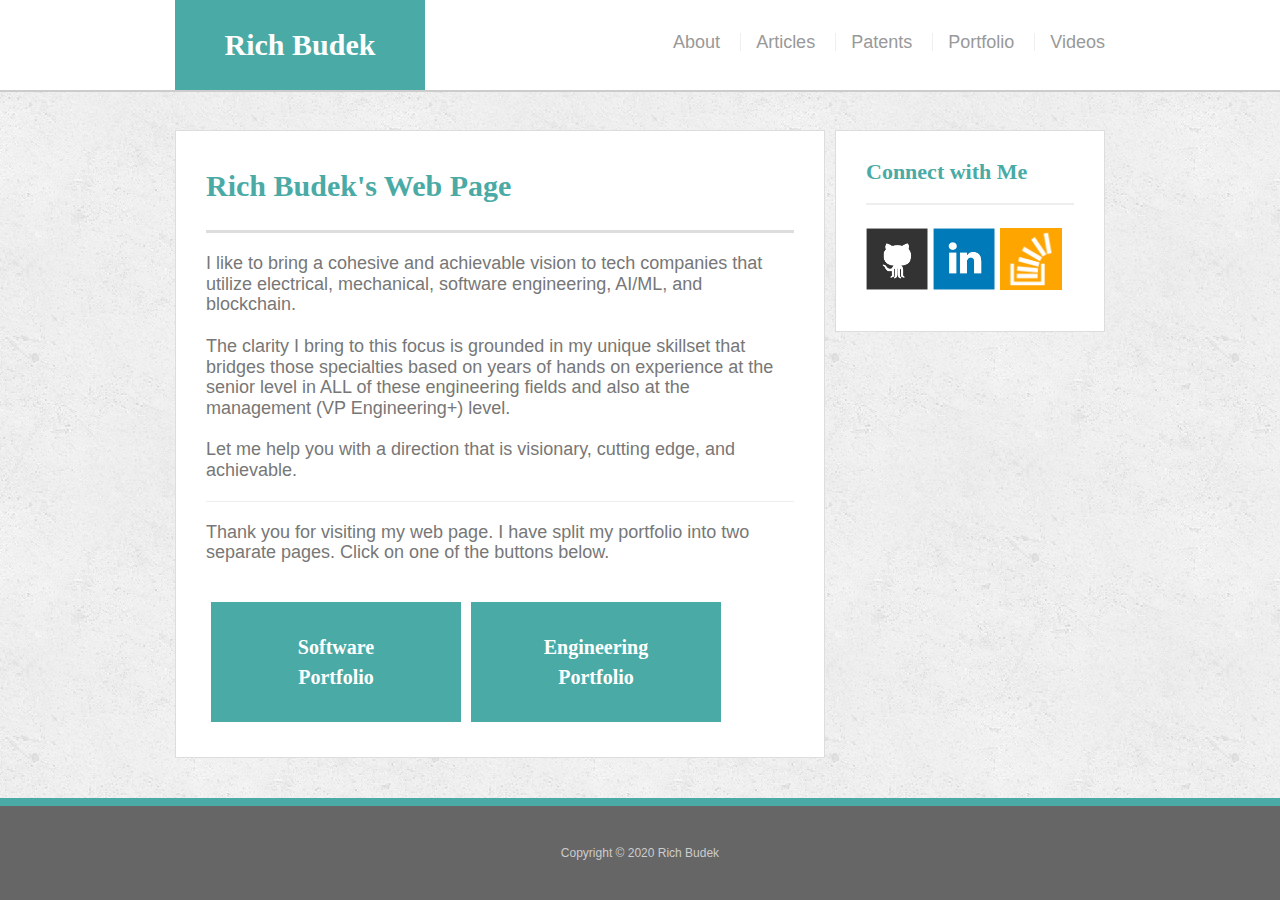
<file: index.html>
<!doctype html>
<html lang="en-us">

<head>
    <meta charset="UTF-8">
    <meta name="viewport" content="width=device-width, initial-scale=1">
    <title>Main | Rich Budek</title>
    <link rel="stylesheet" href="https://maxcdn.bootstrapcdn.com/bootstrap/3.4.1/css/bootstrap.min.css">
    <script src="https://ajax.googleapis.com/ajax/libs/jquery/3.5.1/jquery.min.js"></script>
    <script src="https://maxcdn.bootstrapcdn.com/bootstrap/3.4.1/js/bootstrap.min.js"></script>
    <style>
        /* Remove the navbar's default margin-bottom and rounded borders */
        
        .navbar {
            margin-bottom: 0;
            border-radius: 0;
        }
        /* Add a gray background color and some padding to the footer */
        
        footer {
            background-color: #f2f2f2;
            padding: 25px;
        }
    </style>
    <link rel="stylesheet" type="text/css" href="assets/css/reset.css">
    <link rel="stylesheet" type="text/css" href="assets/css/style.css">
    <script>
        /*  add the script in head for now because do not need document onload  */
        function bttnEngineering_show() {
            modal = $("#modalWindow").modal('show');
        }
        function bttnEngineering_hide() {
            modal = $("#modalWindow").modal('hide');
        }
    </script>
</head>

<body>
    <header id="masthead">
        <div class="container">
            <a href="index.html" id="logo">Rich Budek</a>
            <nav>
                <a href="about.html">About</a>
                <a href="articles.html">Articles</a>
                <a href="patents.html">Patents</a>
                <a href="index.html">Portfolio</a>
                <a href="videos.html">Videos</a>
                <!-- <a href="contact.html">Contact</a> -->
            </nav>
        </div>
    </header>

    <div id="main-container" class="container">
        <section class="main-section">
            <h1>Rich Budek's Web Page</h1>

            <h4 style="line-height: 115%;">
                I like to bring a cohesive and achievable vision to tech companies that utilize electrical, mechanical, software engineering, 
                AI/ML, and blockchain. <br/><br/>
                The clarity I bring to this focus is grounded in my unique skillset that bridges those specialties 
                based on years of hands on experience at the senior level in ALL of these engineering fields and also at the management 
                (VP Engineering+) level. <br/><br/>
                Let me help you with a direction that is visionary, cutting edge, and achievable.
            </h4>
            <hr />
            <h4 style="line-height: 115%;">
                <p>Thank you for visiting my web page. I have split my portfolio into two separate pages. Click on one of the buttons below. </p>
            </h4>
            <br/>
            <div class="modal fade" id="modalWindow" role="dialog">
                <div class="modal-dialog modal-sm vertical-align-center">
                  <div class="modal-content">
                    <div class="modal-header">
                      <button type="button" class="close" data-dismiss="modal">&times;</button>
                      <h4 class="modal-title">Notice</h4>
                    </div>
                    <div class="modal-body">
                        update: 02/01/2025 page is being updated
                    </div>
                    <div class="modal-footer">
                        <button type="button" data-dismiss="modal" class="btn btn-default" onclick="bttnEngineering_hide()">Close</button>
                    </div>
                  </div>
                </div>
            </div>           
            <div>
                <a href="portfolio.html" class="bttn_click"><br/>Software <br/>Portfolio</a>
            </div>
            <div id="spacer">
            </div>
            <div>
                <!--
                <a href='javascript:;' onclick='bttnEngineering_show();' class="bttn_click"><br/>Engineering <br/>Portfolio</a>
                <a href="http://146.71.78.196:3000/" class="bttn_click"><br/>Engineering <br/>Portfolio</a>
                -->
                <a href="http://146.71.78.196:3000/" class="bttn_click"><br/>Engineering <br/>Portfolio</a>
            </div>
        </section>

        <section class="sidebar">
            <div id="connect">
                <h2>Connect with Me</h2>
                <a href="https://github.com/RichBu"><img src="assets/images/github-128.png" class="social" alt="GitHub" /></a>
                <a href="https://www.linkedin.com/in/rich-budek"><img src="assets/images/linkedin-128.png" class="social" alt="LinkedIn" /></a>
                <a href="#"><img src="assets/images/stackoverflow-128.png" class="social" alt="Stack Overflow" /></a>
            </div>
        </section>
    </div>

    <footer>
        <div class="container">
            Copyright &copy; 2020 Rich Budek
        </div>
    </footer>
</body>

</html>
</file>
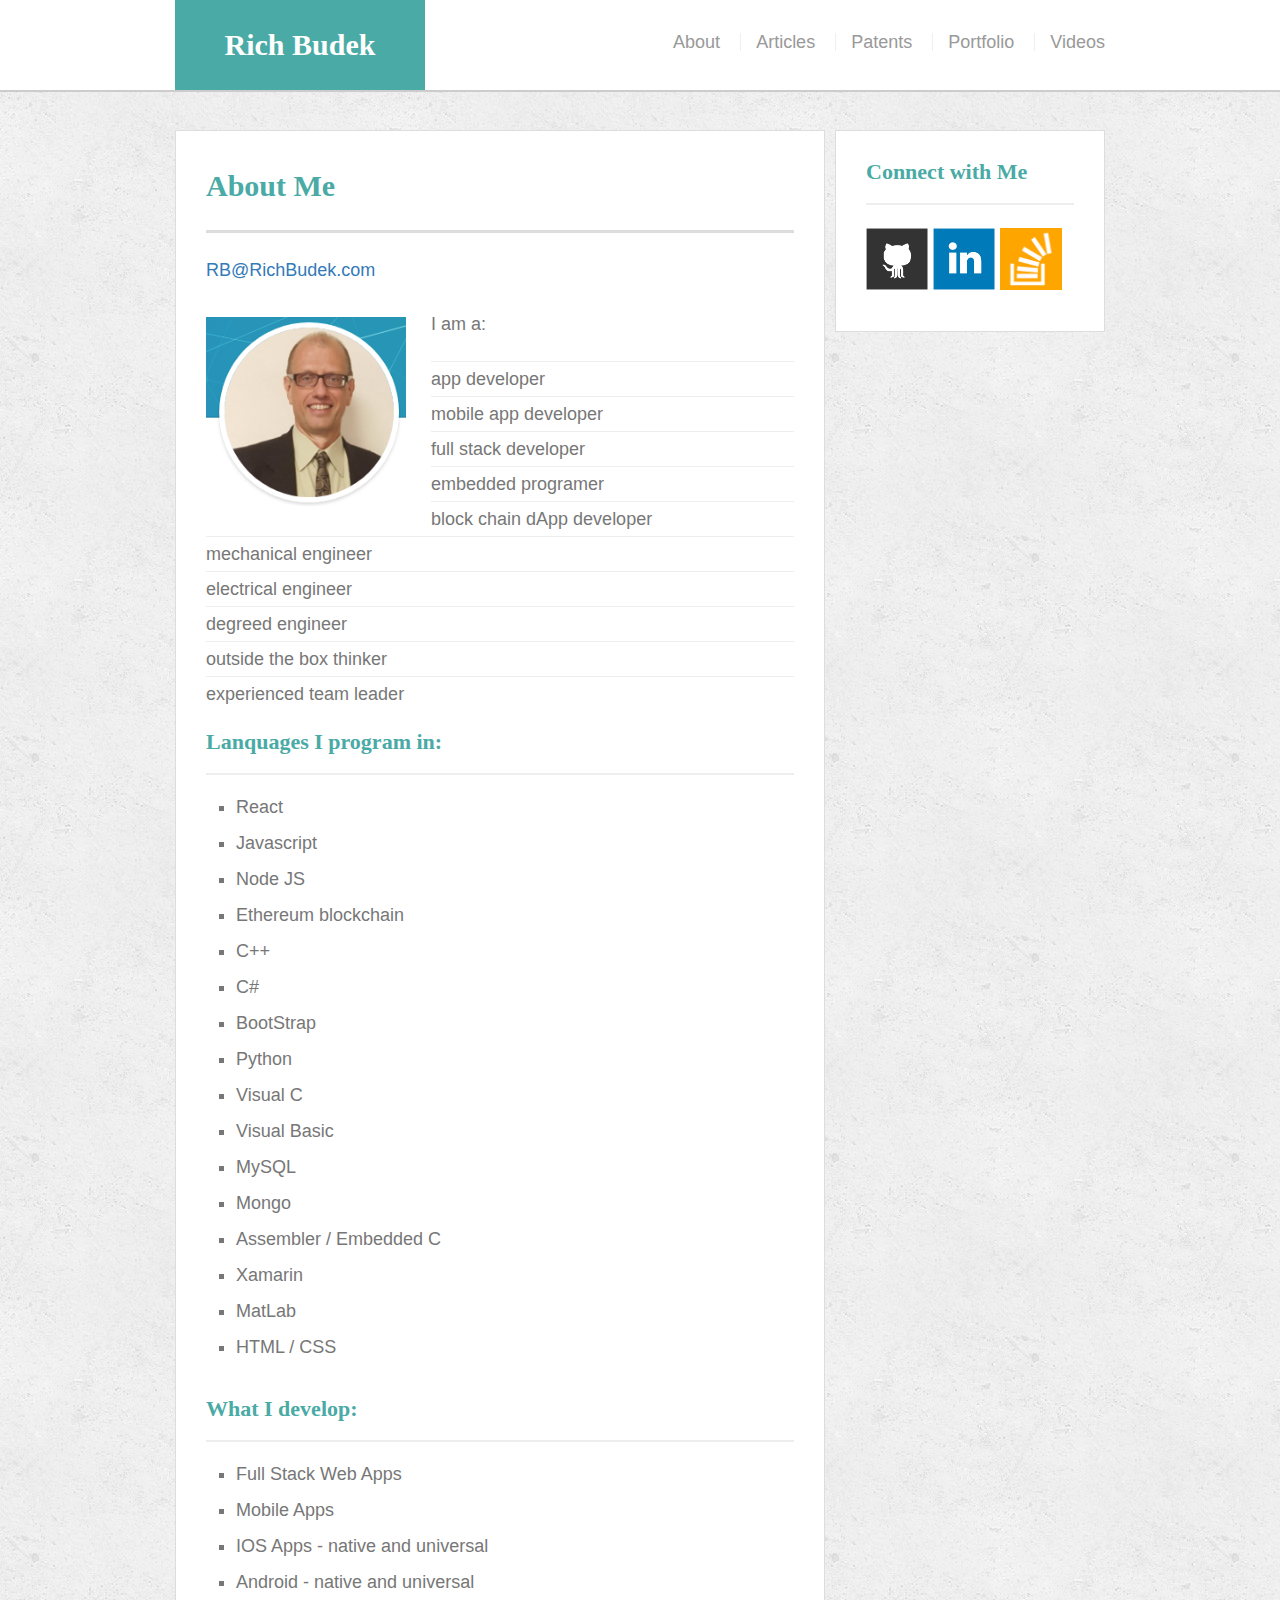
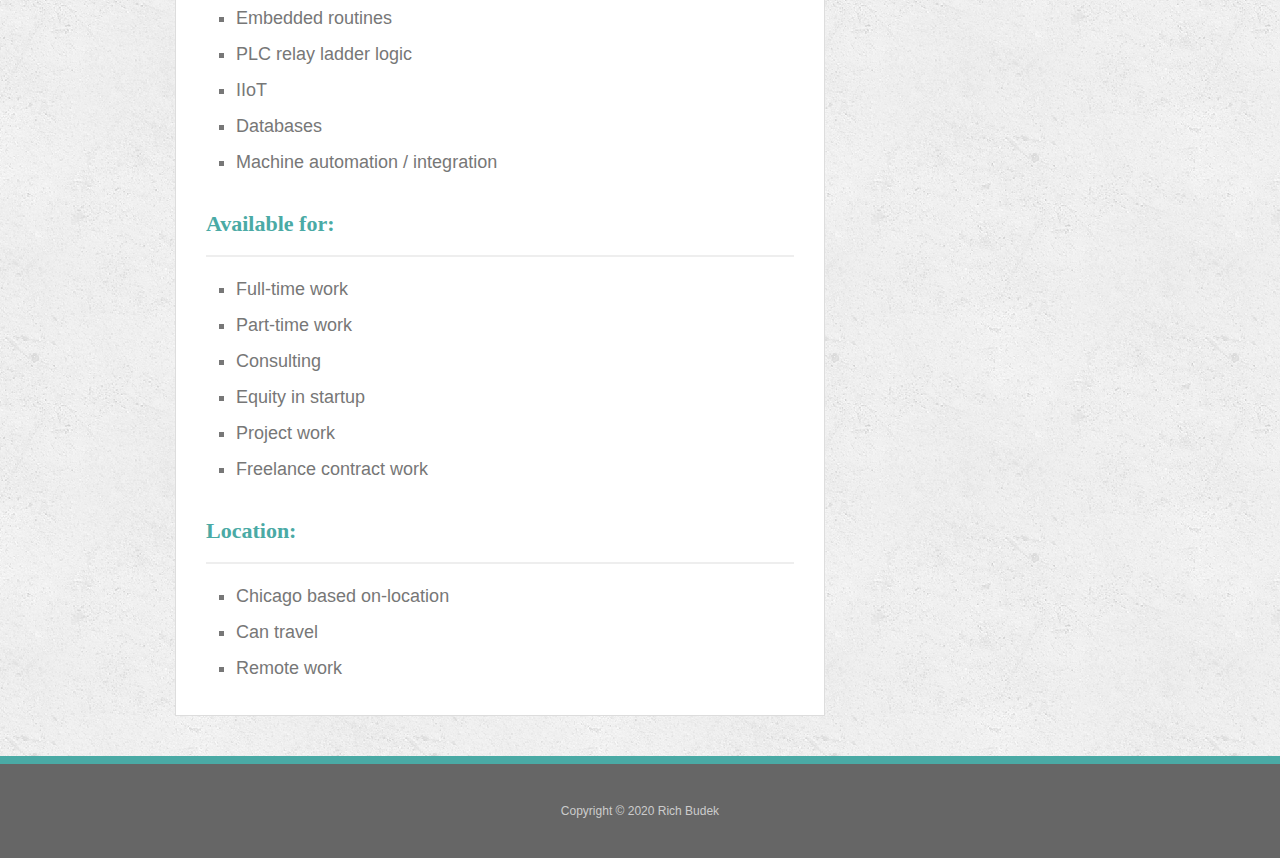
<file: about.html>
<!doctype html>
<html lang="en-us">

<head>
    <meta charset="UTF-8">
    <meta name="viewport" content="width=device-width, initial-scale=1">
    <title>About | Rich Budek</title>
    <link rel="stylesheet" href="https://maxcdn.bootstrapcdn.com/bootstrap/3.4.1/css/bootstrap.min.css">
    <script src="https://ajax.googleapis.com/ajax/libs/jquery/3.5.1/jquery.min.js"></script>
    <script src="https://maxcdn.bootstrapcdn.com/bootstrap/3.4.1/js/bootstrap.min.js"></script>
    <style>
        /* Remove the navbar's default margin-bottom and rounded borders */
        
        .navbar {
            margin-bottom: 0;
            border-radius: 0;
        }
        /* Add a gray background color and some padding to the footer */
        
        footer {
            background-color: #f2f2f2;
            padding: 25px;
        }
    </style>
    <link rel="stylesheet" type="text/css" href="assets/css/reset.css">
    <link rel="stylesheet" type="text/css" href="assets/css/style.css">
</head>

<body>

    <header id="masthead">
        <div class="container">
            <a href="index.html" id="logo">Rich Budek</a>
            <nav>
                <a href="about.html">About</a>
                <a href="articles.html">Articles</a>
                <a href="patents.html">Patents</a>
                <a href="index.html">Portfolio</a>
                <a href="videos.html">Videos</a>
                <!-- <a href="contact.html">Contact</a> -->
            </nav>
        </div>
    </header>

    <div id="main-container" class="container">
        <section class="main-section">
            <h1>About Me</h1>

            <p><a href="RB@RichBudek.com">RB@RichBudek.com</a></p>
            <img src="assets/images/Pic_RichBudek.png" class="auth-image" alt="Rich Budek">

            <p>I am a:
                <br>
                <hr style="margin: 0px; padding: 0px;">app developer
                <hr style="margin: 0px; padding: 0px;">mobile app developer
                <hr style="margin: 0px; padding: 0px;">full stack developer
                <hr style="margin: 0px; padding: 0px;">embedded programer
                <hr style="margin: 0px; padding: 0px;">block chain dApp developer
                <hr style="margin: 0px; padding: 0px;">mechanical engineer
                <hr style="margin: 0px; padding: 0px;">electrical engineer
                <hr style="margin: 0px; padding: 0px;">degreed engineer
                <hr style="margin: 0px; padding: 0px;">outside the box thinker
                <hr style="margin: 0px; padding: 0px;">experienced team leader <br>
            </p>
            <h3>
                Lanquages I program in:
            </h3>
            <h4>
                <ul style="margin: 2px 0px 0px 30px;">
                    <li style="margin-top: 2px;" type="square">React</li>
                    <li style="margin-top: 2px;" type="square">Javascript</li>
                    <li style="margin-top: 2px;" type="square">Node JS</li>
                    <li style="margin-top: 2px;" type="square">Ethereum blockchain</li>
                    <li style="margin-top: 2px;" type="square">C++</li>
                    <li style="margin-top: 2px;" type="square">C#</li>
                    <li style="margin-top: 2px;" type="square">BootStrap</li>
                    <li style="margin-top: 2px;" type="square">Python</li>
                    <li style="margin-top: 2px;" type="square">Visual C</li>
                    <li style="margin-top: 2px;" type="square">Visual Basic</li>
                    <li style="margin-top: 2px;" type="square">MySQL</li>
                    <li style="margin-top: 2px;" type="square">Mongo</li>
                    <li style="margin-top: 2px;" type="square">Assembler / Embedded C</li>
                    <li style="margin-top: 2px;" type="square">Xamarin</li>
                    <li style="margin-top: 2px;" type="square">MatLab</li>
                    <li style="margin-top: 2px;" type="square">HTML / CSS</li>
                </ul>
            </h4>
            <br/>
            <h3>
                What I develop:
            </h3>
            <h4>
                <ul style="margin: 2px 0px 0px 30px;">
                    <li style="margin-top: 2px;" type="square">Full Stack Web Apps</li>
                    <li style="margin-top: 2px;" type="square">Mobile Apps</li>
                    <li style="margin-top: 2px;" type="square">IOS Apps - native and universal</li>
                    <li style="margin-top: 2px;" type="square">Android - native and universal</li>
                    <li style="margin-top: 2px;" type="square">Embedded routines</li>
                    <li style="margin-top: 2px;" type="square">PLC relay ladder logic</li>
                    <li style="margin-top: 2px;" type="square">IIoT</li>
                    <li style="margin-top: 2px;" type="square">Databases</li>
                    <li style="margin-top: 2px;" type="square">Machine automation / integration</li>
                </ul>
            </h4>
            <br/>
            <h3>
                Available for:
            </h3>
            <h4>
                <ul style="margin: 2px 0px 0px 30px;">
                    <li style="margin-top: 2px;" type="square">Full-time work</li>
                    <li style="margin-top: 2px;" type="square">Part-time work</li>
                    <li style="margin-top: 2px;" type="square">Consulting</li>
                    <li style="margin-top: 2px;" type="square">Equity in startup</li>
                    <li style="margin-top: 2px;" type="square">Project work</li>
                    <li style="margin-top: 2px;" type="square">Freelance contract work</li>
                </ul>
            </h4>
            <br/>
            <h3>
                Location:
            </h3>
            <h4>
                <ul style="margin: 2px 0px 0px 30px;">
                    <li style="margin-top: 2px;" type="square">Chicago based on-location</li>
                    <li style="margin-top: 2px;" type="square">Can travel</li>
                    <li style="margin-top: 2px;" type="square">Remote work</li>
                </ul>
            </h4>

        </section>

        <section class="sidebar">
            <div id="connect">
                <h2>Connect with Me</h2>
                <a href="https://github.com/RichBu"><img src="assets/images/github-128.png" class="social" alt="GitHub" /></a>
                <a href="https://www.linkedin.com/in/rich-budek"><img src="assets/images/linkedin-128.png" class="social" alt="LinkedIn" /></a>
                <a href="#"><img src="assets/images/stackoverflow-128.png" class="social" alt="Stack Overflow" /></a>
            </div>
        </section>
    </div>

    <footer>
        <div class="container">
            Copyright &copy; 2020 Rich Budek
        </div>
    </footer>
</body>

</html>
</file>
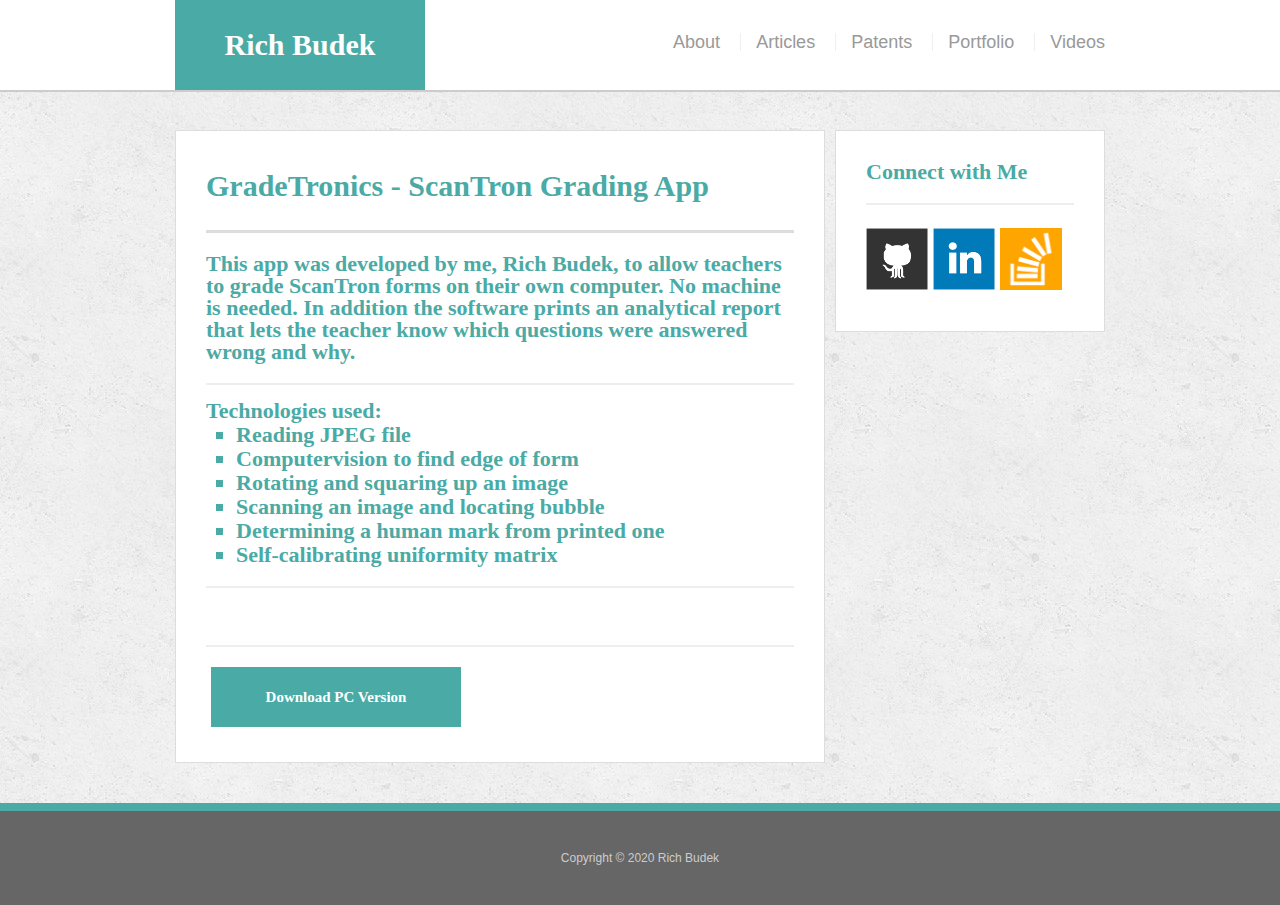
<file: app_gradetronics.html>
<!doctype html>
<html lang="en-us">

<head>
    <meta charset="UTF-8">
    <meta name="viewport" content="width=device-width, initial-scale=1">
    <title>Main | Rich Budek</title>
    <link rel="stylesheet" href="https://maxcdn.bootstrapcdn.com/bootstrap/3.4.1/css/bootstrap.min.css">
    <script src="https://ajax.googleapis.com/ajax/libs/jquery/3.5.1/jquery.min.js"></script>
    <script src="https://maxcdn.bootstrapcdn.com/bootstrap/3.4.1/js/bootstrap.min.js"></script>
    <style>
        /* Remove the navbar's default margin-bottom and rounded borders */
        
        .navbar {
            margin-bottom: 0;
            border-radius: 0;
        }
        /* Add a gray background color and some padding to the footer */
        
        footer {
            background-color: #f2f2f2;
            padding: 25px;
        }
    </style>
    <link rel="stylesheet" type="text/css" href="assets/css/reset.css">
    <link rel="stylesheet" type="text/css" href="assets/css/style.css">
</head>

<body>
    <header id="masthead">
        <div class="container">
            <a href="index.html" id="logo">Rich Budek</a>
            <nav>
                <a href="about.html">About</a>
                <a href="articles.html">Articles</a>
                <a href="patents.html">Patents</a>
                <a href="index.html">Portfolio</a>
                <a href="videos.html">Videos</a>
                <!-- <a href="contact.html">Contact</a> -->
            </nav>
        </div>
    </header>

    <div id="main-container" class="container">
        <section class="main-section">
            <h1>GradeTronics - ScanTron Grading App</h1>

            <h3>
                <p>This app was developed by me, Rich Budek, to allow teachers to grade ScanTron forms on their own computer. No machine is needed. In addition the software prints an analytical report that lets the teacher know which questions were answered
                    wrong and why.
                </p>
            </h3>
            <h3>
                Technologies used:
                <ul style="margin: 2px 0px 0px 30px;">
                    <li style="margin-top: 2px;" type="square">Reading JPEG file</li>
                    <li style="margin-top: 2px;" type="square">Computervision to find edge of form</li>
                    <li style="margin-top: 2px;" type="square">Rotating and squaring up an image</li>
                    <li style="margin-top: 2px;" type="square">Scanning an image and locating bubble</li>
                    <li style="margin-top: 2px;" type="square">Determining a human mark from printed one</li>
                    <li style="margin-top: 2px;" type="square">Self-calibrating uniformity matrix</li>
                </ul>
            </h3>
            <h3>&nbsp;</h3>
            <div>
                <a href="https://drive.google.com/file/d/1ot_sBQPWz0nYpRs-5emLI2F9T8nPLAFP/view?usp=sharing" class="bttn_click2"><br/>Download PC Version</a>
            </div>
            <div id="bttnClick"></div>
        </section>

        <section class="sidebar">
            <div id="connect">
                <h2>Connect with Me</h2>
                <a href="https://github.com/RichBu"><img src="assets/images/github-128.png" class="social" alt="GitHub" /></a>
                <a href="https://www.linkedin.com/in/rich-budek"><img src="assets/images/linkedin-128.png" class="social" alt="LinkedIn" /></a>
                <a href="#"><img src="assets/images/stackoverflow-128.png" class="social" alt="Stack Overflow" /></a>
            </div>
        </section>
    </div>

    <footer>
        <div class="container">
            Copyright &copy; 2020 Rich Budek
        </div>
    </footer>
</body>

</html>
</file>
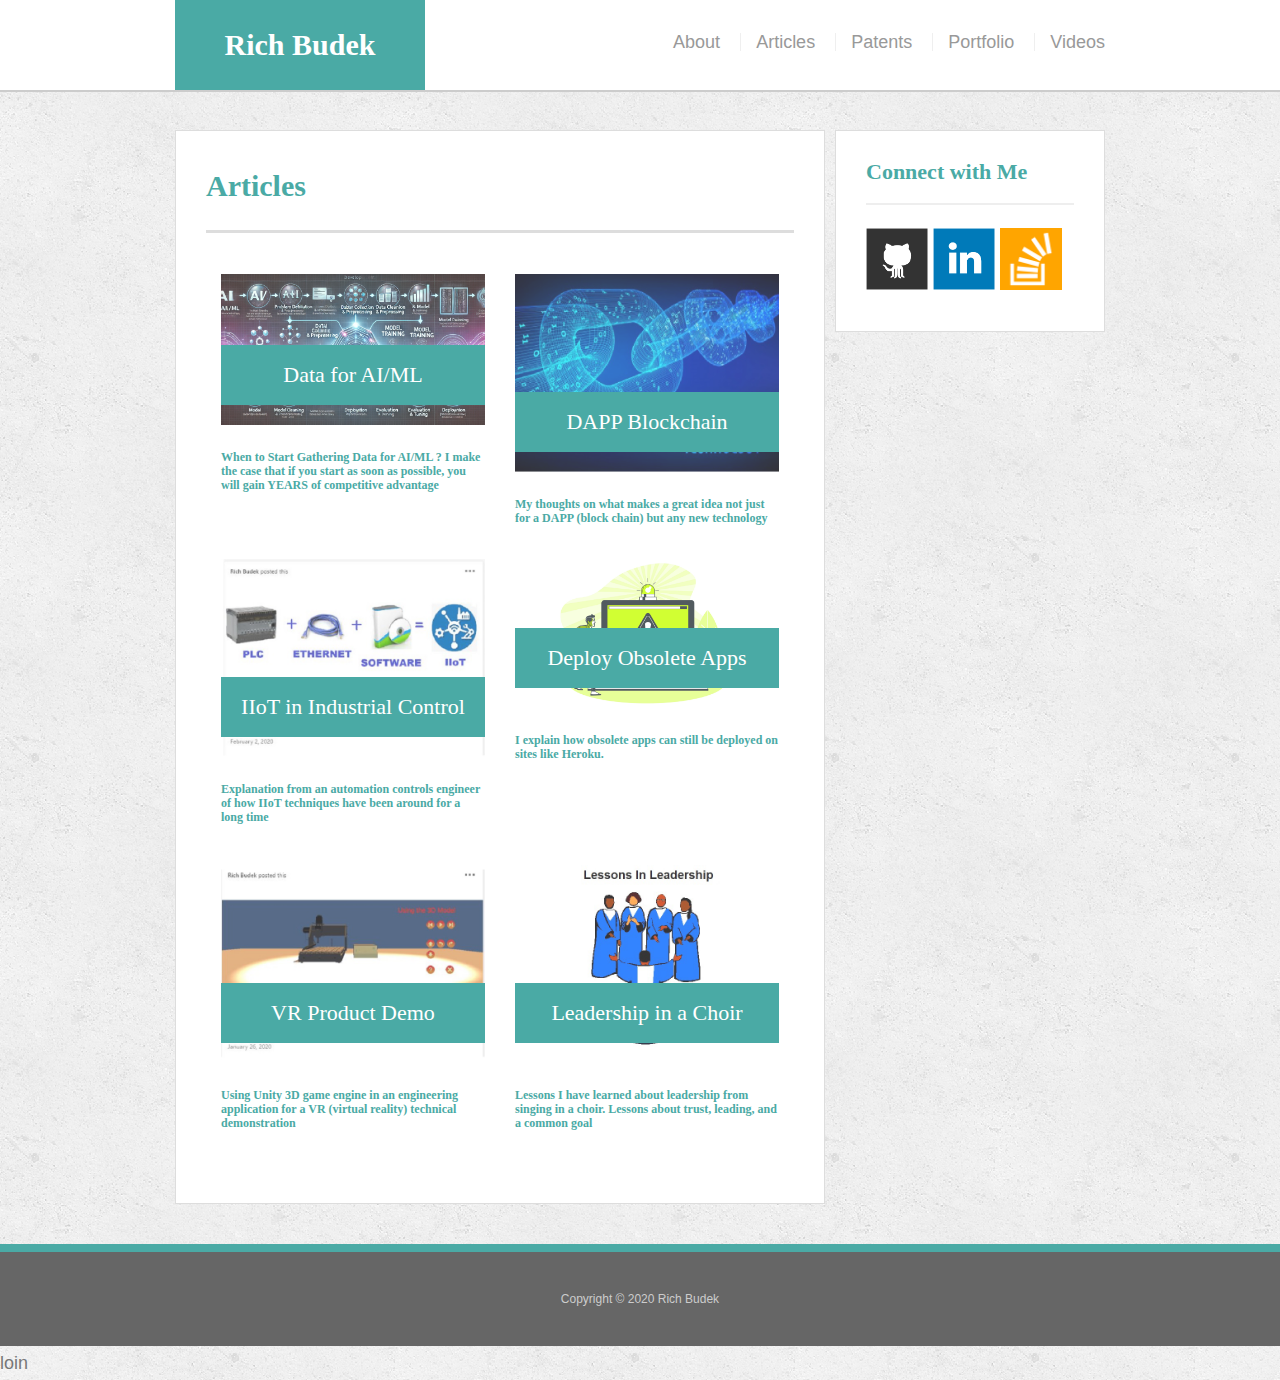
<file: articles.html>
<!doctype html>
<html lang="en-us">

<head>
    <meta charset="utf-8">
    <meta name="viewport" content="width=device-width, initial-scale=1">
    <title>Articles | Rich Budek</title>
    <link rel="stylesheet" href="https://maxcdn.bootstrapcdn.com/bootstrap/3.4.1/css/bootstrap.min.css">
    <script src="https://ajax.googleapis.com/ajax/libs/jquery/3.5.1/jquery.min.js"></script>
    <script src="https://maxcdn.bootstrapcdn.com/bootstrap/3.4.1/js/bootstrap.min.js"></script>
    <style>
        /* Remove the navbar's default margin-bottom and rounded borders */
        
        .navbar {
            margin-bottom: 0;
            border-radius: 0;
        }
        /* Add a gray background color and some padding to the footer */
        
        footer {
            background-color: #f2f2f2;
            padding: 25px;
        }
    </style>

    <link rel="stylesheet" type="text/css" href="assets/css/reset.css">
    <link rel="stylesheet" type="text/css" href="assets/css/style.css">
</head>

<body>

    <header id="masthead">
        <div class="container">
            <a href="index.html" id="logo">Rich Budek</a>
            <nav>
                <a href="about.html">About</a>
                <a href="articles.html">Articles</a>
                <a href="patents.html">Patents</a>
                <a href="index.html">Portfolio</a>
                <a href="videos.html">Videos</a>
                <!-- <a href="contact.html">Contact</a> -->
            </nav>
        </div>
    </header>

    <div id="main-container" class="container">
        <section class="main-section">
            <h1>Articles</h1>

            <div class="container-fluid bg-3 text-center">
                <div class="row">
                    <div class="col-sm-6">

                    </div>
                    <div class="col-sm-6">

                    </div>

                    <div class="col-sm-6">
                        <a href="https://www.linkedin.com/pulse/when-best-time-start-gathering-data-aiml-rich-budek-ssqxc/?trackingId=tpigeQ5XR0y8Uk1HEooCig%3D%3D">
                            <div class="work">
                                <img src="assets/images/Art_TimeCollect_AIML.png" style="width:100%" class="img-responsive" alt="DAPP">

                                <h3>
                                    <span>Data for AI/ML</span>
                                </h3>
                            </div>
                        </a>
                        <h5>When to Start Gathering Data for AI/ML ?  I make the case that if you start as soon as possible, you will gain YEARS of competitive advantage &nbsp; </h5>
                        <h5>&nbsp;</h5>
                    </div>

                    <div class="col-sm-6">
                        <a href="https://www.linkedin.com/pulse/great-idea-blockchain-dapp-rich-budek">
                            <div class="work">
                                <img src="assets/images/Art_Dapp_Idea_01.JPG" style="width:100%" class="img-responsive" alt="DAPP">

                                <h3>
                                    <span>DAPP Blockchain</span>
                                </h3>
                            </div>
                        </a>
                        <h5>My thoughts on what makes a great idea not just for a DAPP (block chain) but any new technology &nbsp; </h5>
                        <h5>&nbsp;</h5>
                    </div>

                    <div class="col-sm-6">
                        <a href="https://www.linkedin.com/pulse/iiot-how-new-really-rich-budek">
                            <div class="work">
                                <img src="assets/images/Art_IIoT_01.JPG" style="width:100%" class="img-responsive" alt="IIoT">

                                <h3>
                                    <span>IIoT in Industrial Control</span>
                                </h3>
                            </div>
                        </a>
                        <h5>Explanation from an automation controls engineer of how IIoT techniques have been around for a long time &nbsp; </h5>
                        <h5>&nbsp;</h5>
                    </div>

                    <div class="col-sm-6">
                        <a href="https://www.linkedin.com/pulse/what-do-obsolete-apps-rich-budek-loscf/?trackingId=2oPEENajQQ%2Bj32x3ALgcmg%3D%3D">
                            <div class="work">
                                <img src="assets/images/Art_ObsoleteApp_01.png" style="width:100%" class="img-responsive" alt="game engine">

                                <h3>
                                    <span>Deploy Obsolete Apps</span>
                                </h3>
                            </div>
                        </a>
                        <h5>I explain how obsolete apps can still be deployed on sites like Heroku. &nbsp; </h5>
                        <h5>&nbsp;</h5>
                        <h5>&nbsp;</h5>
                        <h5>&nbsp;</h5>
                        <h5>&nbsp;</h5>
                        <h5>&nbsp;</h5>
                        <h5>&nbsp;</h5>
                    </div>

                    <div class="col-sm-6">
                        <a href="https://www.linkedin.com/pulse/using-unity-3d-game-engine-engineering-projects-rich-budek">
                            <div class="work">
                                <img src="assets/images/Art_Unity_01.JPG" style="width:100%" class="img-responsive" alt="game engine">

                                <h3>
                                    <span>VR Product Demo</span>
                                </h3>
                            </div>
                        </a>
                        <h5>Using Unity 3D game engine in an engineering application for a VR (virtual reality) technical demonstration &nbsp; </h5>
                        <h5>&nbsp;</h5>
                        <h5>&nbsp;</h5>
                    </div>

                    <div class="col-sm-6">
                        <a href="https://www.linkedin.com/pulse/lessons-leadership-learned-from-singing-choir-rich-budek">
                            <div class="work">
                                <img src="assets/images/Art_LeaderShip_01.JPG" style="width:100%" class="img-responsive" alt="hangman">

                                <h3>
                                    <span>Leadership in a Choir</span>
                                </h3>
                            </div>
                        </a>
                        <h5>Lessons I have learned about leadership from singing in a choir. Lessons about trust, leading, and a common goal &nbsp; </h5>
                        <h5>&nbsp;</h5>
                        <h5>&nbsp;</h5>
                        <h5>&nbsp;</h5>
                    </div>

                    <div class="col-sm-6">
                    </div>

                </div>
            </div>
        </section>

        <section class="sidebar">
            <div id="connect">
                <h2>Connect with Me</h2>

                <a href="https://github.com/RichBu"><img src="assets/images/github-128.png" class="social" alt="GitHub" /></a>
                <a href="https://www.linkedin.com/in/rich-budek"><img src="assets/images/linkedin-128.png" class="social" alt="LinkedIn" /></a>
                <a href="#"><img src="assets/images/stackoverflow-128.png" class="social" alt="Stack Overflow" /></a>
            </div>
        </section>
    </div>

    <footer>
        <div class="container">
            Copyright &copy; 2020 Rich Budek
        </div>
    </footer>
</body>

</html>loin
</file>
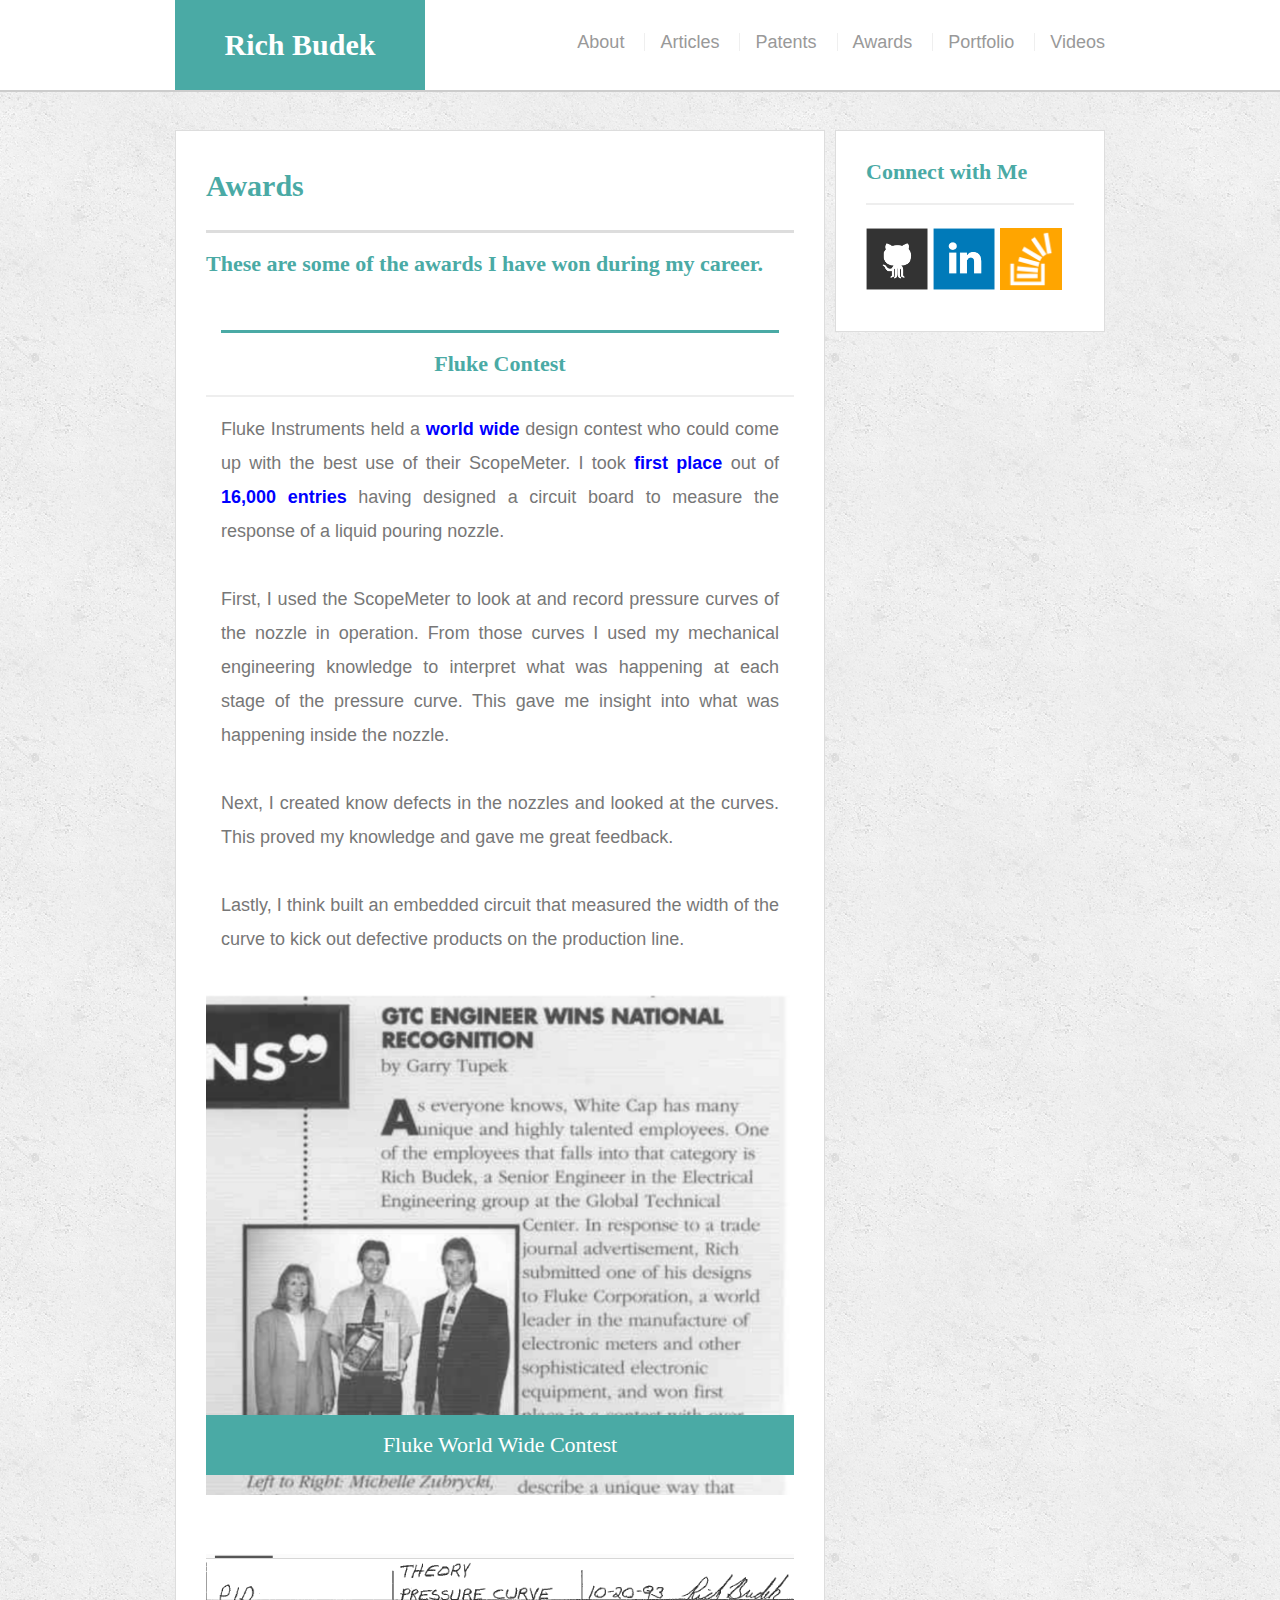
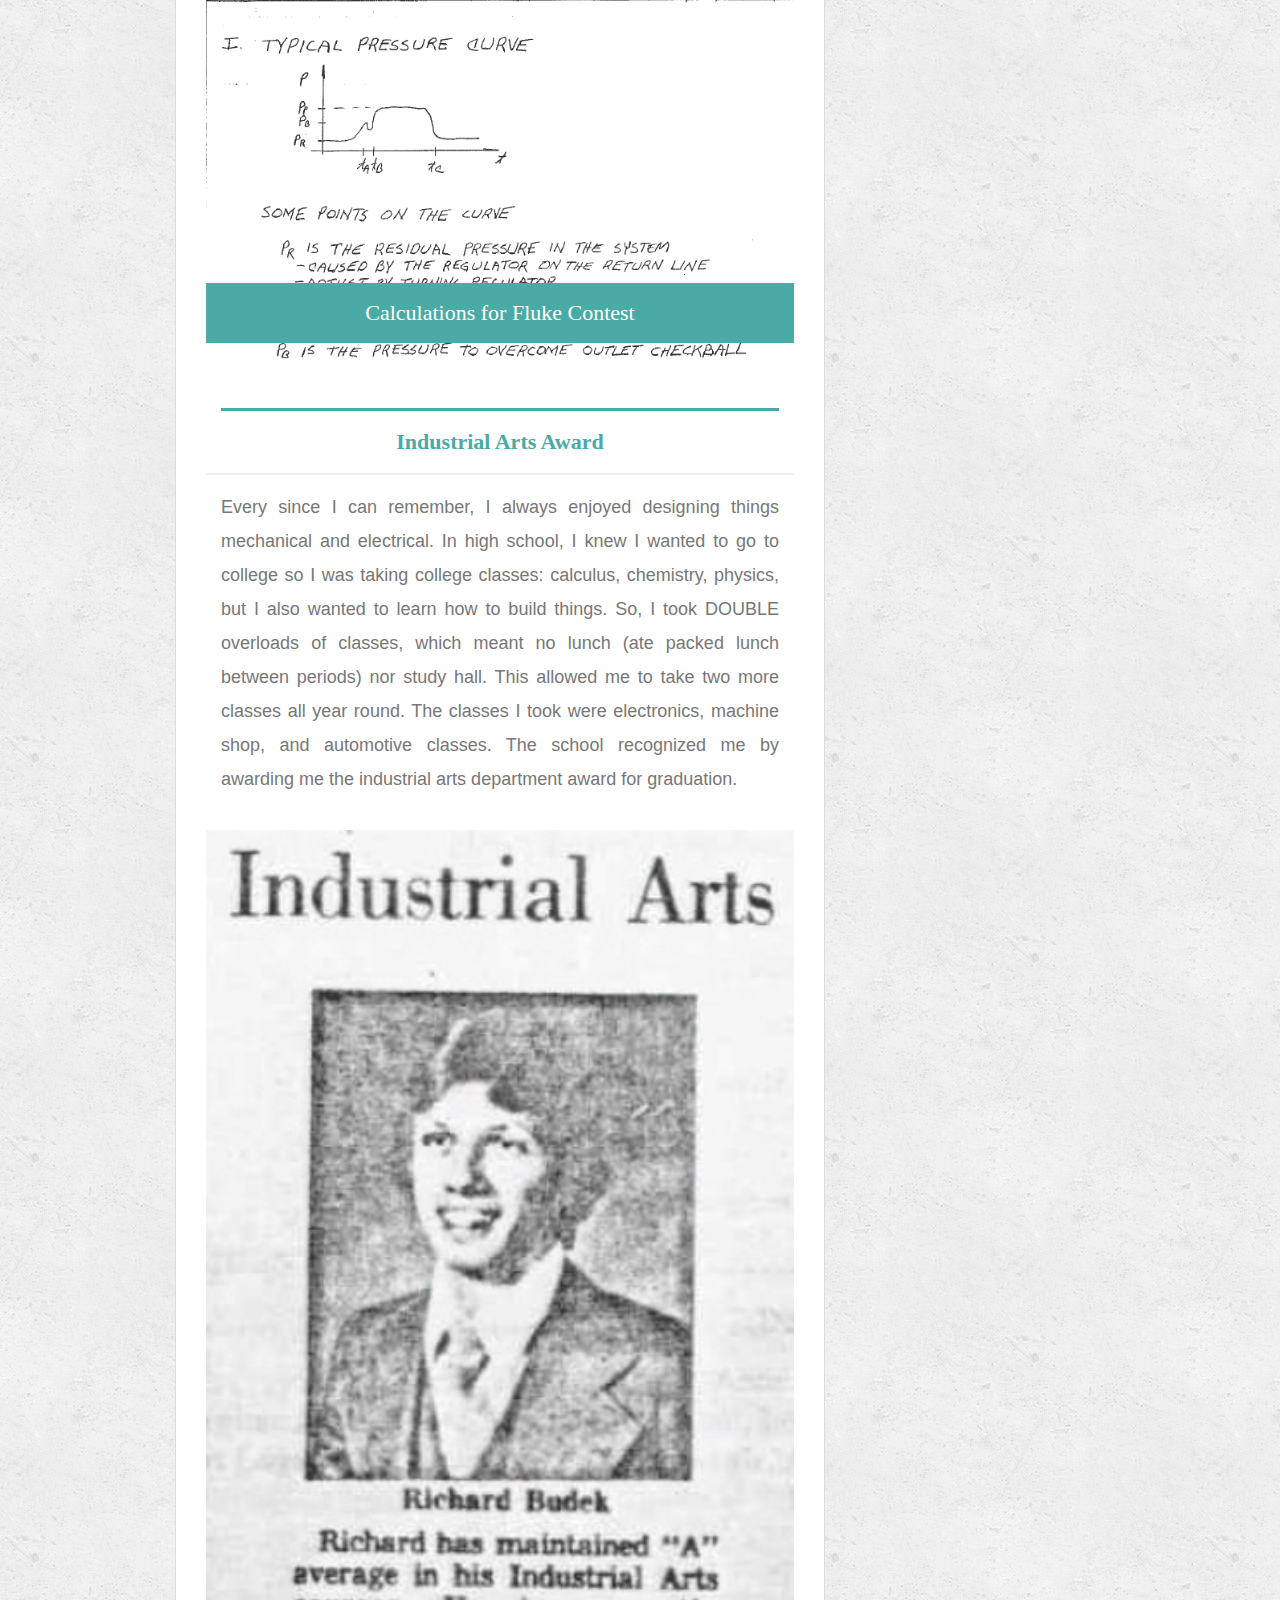
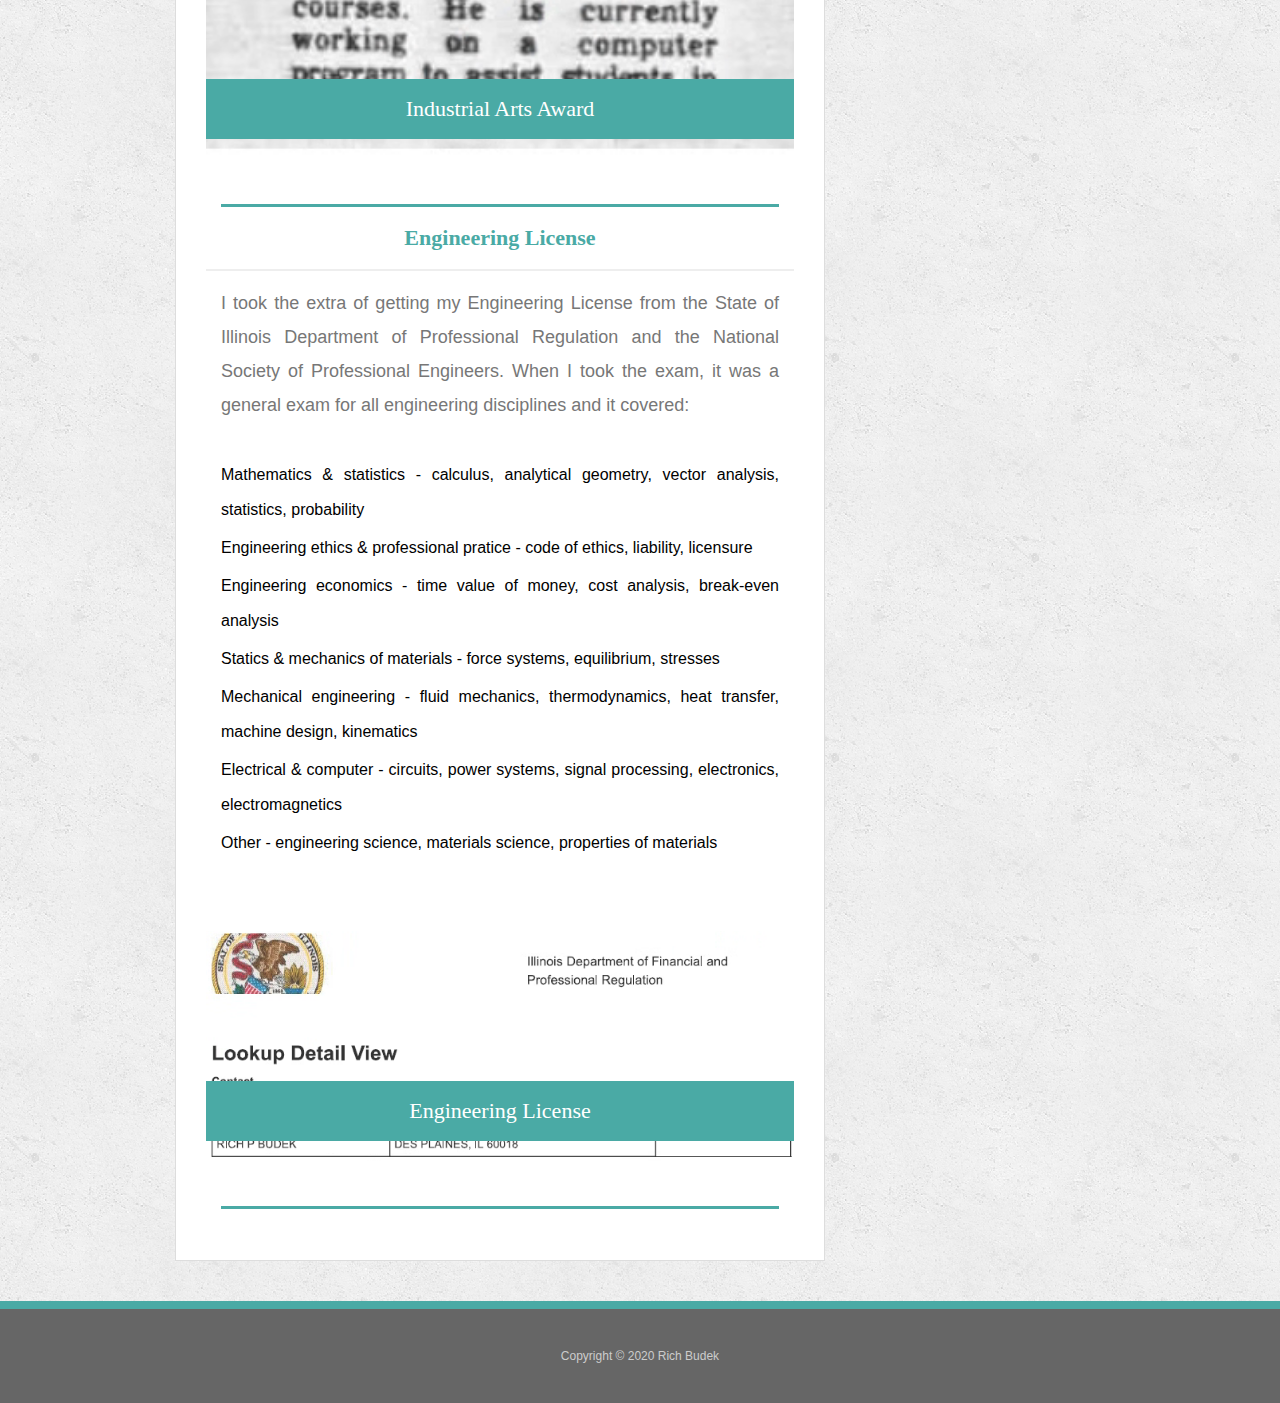
<file: awards.html>
<!doctype html>
<html lang="en-us">

<head>
    <meta charset="utf-8">
    <meta name="viewport" content="width=device-width, initial-scale=1">
    <title>Awards | Rich Budek</title>
    <link rel="stylesheet" href="https://maxcdn.bootstrapcdn.com/bootstrap/3.4.1/css/bootstrap.min.css">
    <script src="https://ajax.googleapis.com/ajax/libs/jquery/3.5.1/jquery.min.js"></script>
    <script src="https://maxcdn.bootstrapcdn.com/bootstrap/3.4.1/js/bootstrap.min.js"></script>
    <style>
        /* Remove the navbar's default margin-bottom and rounded borders */
        
        .navbar {
            margin-bottom: 0;
            border-radius: 0;
        }
        /* Add a gray background color and some padding to the footer */
        
        footer {
            background-color: #f2f2f2;
            padding: 25px;
        }
    </style>

    <link rel="stylesheet" type="text/css" href="assets/css/reset.css">
    <link rel="stylesheet" type="text/css" href="assets/css/style.css">
</head>

<body>

    <header id="masthead">
        <div class="container">
            <a href="index.html" id="logo">Rich Budek</a>
            <nav>
                <a href="about.html">About</a>
                <a href="articles.html">Articles</a>
                <a href="patents.html">Patents</a>
                <a href="awards.html">Awards</a>
                <a href="index.html">Portfolio</a>
                <a href="videos.html">Videos</a>
                <!-- <a href="contact.html">Contact</a> -->
            </nav>
        </div>
    </header>

    <div id="main-container" class="container">
        <section class="main-section">
            <h1>Awards</h1>
            <h3 style="border: 0px;">
                <p>These are some of the awards I have won during my career.
                </p>
            </h3>
            <div class="container-fluid bg-3 text-center">
                <hr class="thick"/>
                <div class="row">
                    <h3>Fluke Contest</h3>
                    <h4 class="patent-heading">Fluke Instruments held a <span style="font-weight: bold; color: blue;">world wide</span> design contest who could come up 
                        with the best use of their ScopeMeter. I took <span style="font-weight: bold; color: blue;">first place</span> out of 
                        <span style="font-weight: bold; color: blue;">16,000 entries</span> having 
                        designed a circuit board to measure the response of a liquid pouring nozzle. 
                        <br/><br/>First, I used the ScopeMeter to look at and record pressure curves of the nozzle in operation. From those curves I used my 
                        mechanical engineering knowledge to interpret what was happening at each stage of the pressure curve. This gave me insight
                        into what was happening inside the nozzle. <br/><br/>Next, I created know defects in the nozzles and looked at the curves. This proved my knowledge
                        and gave me great feedback. 
                        <br /><br />
                        Lastly, I think built an embedded circuit that measured the width of the curve to kick out defective products on the production
                        line. 
                        &nbsp; </h4>
                    <h5>&nbsp;</h5>
                    <a href="https://drive.google.com/file/d/1cVgEHB6BspX0PfHi6-7PhDiCblhAXO37/view">
                        <div class="work">
                            <img src="assets/images/Fluke_01.png" style="width:100%" class="img-responsive" alt="hangman">
                            <h3>
                                <span>Fluke World Wide Contest</span>
                            </h3>
                        </div>
                    </a>
                    <h5>&nbsp;</h5>
                    <a href="https://drive.google.com/file/d/1WkM8aQTdIvxes6IrvoA2v6a0_5U0a7j3/view">
                        <div class="work">
                            <img src="assets/images/Fluke_Calcs_01.png" style="width:100%" class="img-responsive" alt="hangman">
                            <h3>
                                <span>Calculations for Fluke Contest</span>
                            </h3>
                        </div>
                    </a>
                </div>
                <hr class="thick"/>
                <div class="row">
                    <h3>Industrial Arts Award</h3>
                    <h4 class="patent-heading">Every since I can remember, I always enjoyed designing things mechanical and electrical. In high school,
                        I knew I wanted to go to college so I was taking college classes: calculus, chemistry, physics, but I also wanted to learn how to 
                        build things. So, I took DOUBLE overloads of classes, which meant no lunch (ate packed lunch between periods) nor study hall. This 
                        allowed me to take two more classes all year round. The classes I took were electronics, machine shop, and automotive classes. The 
                        school recognized me by awarding me the industrial arts department award for graduation. 
                        &nbsp; </h4>
                    <h5>&nbsp;</h5>
                    <a href="https://drive.google.com/file/d/11lDMNRfTOv5OpMkvJzds07DOtW_JCTEI/view">
                        <div class="work">
                            <img src="assets/images/ForestView_01.png" style="width:100%" class="img-responsive" alt="hangman">
                            <h3>
                                <span>Industrial Arts Award </span>
                            </h3>
                        </div>
                    </a>
                </div>
                <hr class="thick"/>
                <div class="row">
                    <h3>Engineering License</h3>
                    <h4 class="patent-heading">
                        I took the extra of getting my Engineering License from the State of Illinois Department of Professional 
                        Regulation and the National Society of Professional Engineers. When I took the exam, it was a general exam
                        for all engineering disciplines and it covered:<br/>
                        <span style="font-size: 16px; color: black;">
                        <br/>
                        Mathematics & statistics - calculus, analytical geometry, vector analysis, statistics, probability<span style="font-size: 5px;"><br/></span>
                        Engineering ethics & professional pratice - code of ethics, liability, licensure<span style="font-size: 5px;"><br/></span>
                        Engineering economics - time value of money, cost analysis, break-even analysis<span style="font-size: 5px;"><br/></span>
                        Statics & mechanics of materials - force systems, equilibrium, stresses<span style="font-size: 5px;"><br/></span>
                        Mechanical engineering - fluid mechanics, thermodynamics, heat transfer, machine design, kinematics<span style="font-size: 5px;"><br/></span>
                        Electrical & computer - circuits, power systems, signal processing, electronics, electromagnetics<span style="font-size: 5px;"><br/></span>
                        Other - engineering science, materials science, properties of materials<span style="font-size: 5px;"><br/></span>
                        </span>
                        &nbsp; </h4>
                    <h5>&nbsp;</h5>
                    <a href="https://drive.google.com/file/d/127NvOsM6uGkGwTtptDvMcs-vxvvjKL7_/view">
                        <div class="work">
                            <img src="assets/images/License_FE_01.png" style="width:100%" class="img-responsive" alt="hangman">
                            <h3>
                                <span>Engineering License </span>
                            </h3>
                        </div>
                    </a>
                </div>
                <hr class="thick"/>
                <div class="col-sm-6">
                </div>
            </div>
        </section>

        <section class="sidebar">
            <div id="connect">
                <h2>Connect with Me</h2>

                <a href="https://github.com/RichBu"><img src="assets/images/github-128.png" class="social" alt="GitHub" /></a>
                <a href="https://www.linkedin.com/in/rich-budek"><img src="assets/images/linkedin-128.png" class="social" alt="LinkedIn" /></a>
                <a href="#"><img src="assets/images/stackoverflow-128.png" class="social" alt="Stack Overflow" /></a>
            </div>
        </section>
    </div>

    <footer>
        <div class="container">
            Copyright &copy; 2020 Rich Budek
        </div>
    </footer>
</body>

</html>
</file>
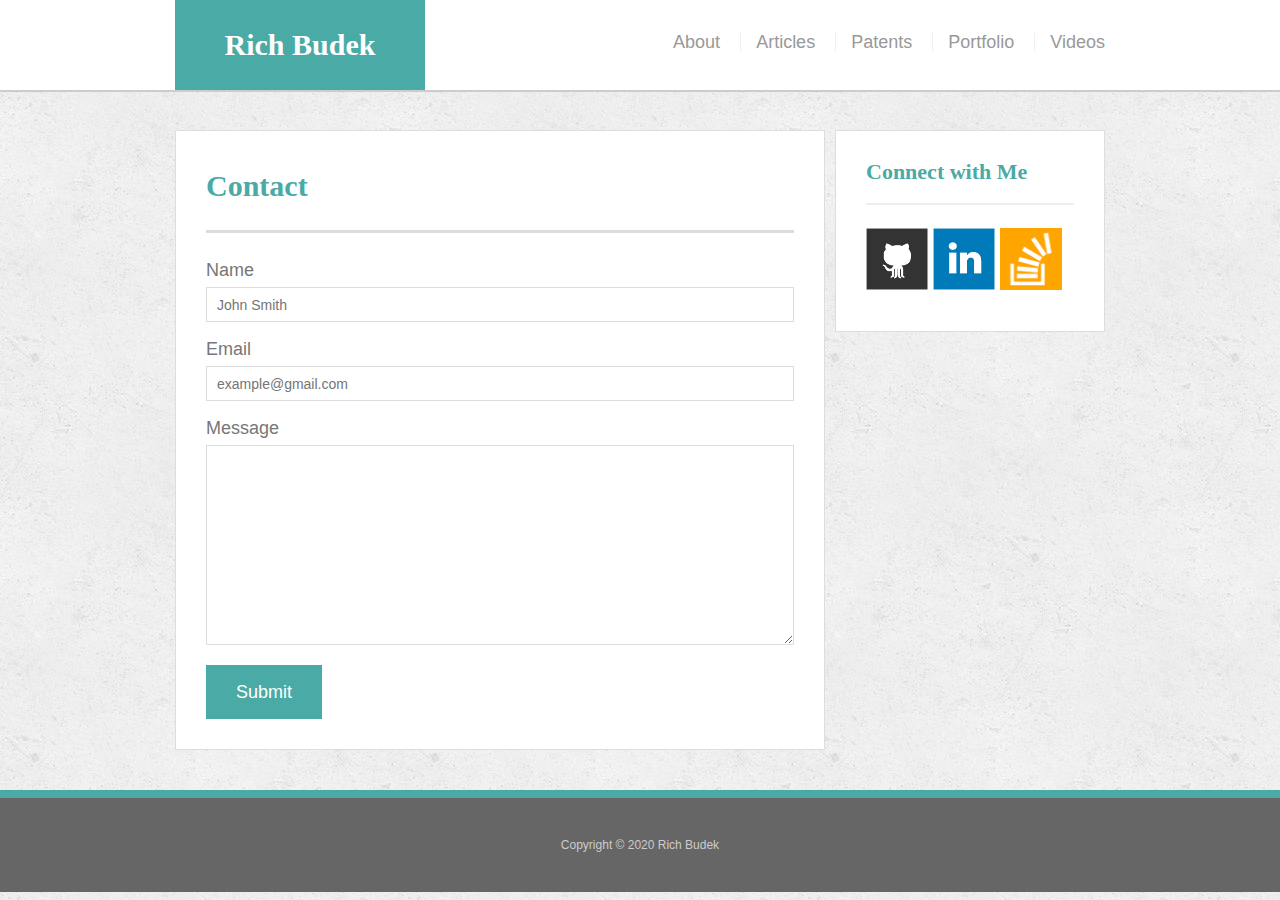
<file: contact.html>
<!doctype html>
<html lang="en-us">

<head>
    <meta charset="UTF-8">
    <meta name="viewport" content="width=device-width, initial-scale=1">
    <title>Contact | Rich Budek</title>
    <link rel="stylesheet" href="https://maxcdn.bootstrapcdn.com/bootstrap/3.4.1/css/bootstrap.min.css">
    <script src="https://ajax.googleapis.com/ajax/libs/jquery/3.5.1/jquery.min.js"></script>
    <script src="https://maxcdn.bootstrapcdn.com/bootstrap/3.4.1/js/bootstrap.min.js"></script>
    <style>
        /* Remove the navbar's default margin-bottom and rounded borders */
        
        .navbar {
            margin-bottom: 0;
            border-radius: 0;
        }
        /* Add a gray background color and some padding to the footer */
        
        footer {
            background-color: #f2f2f2;
            padding: 25px;
        }
    </style>
    <link rel="stylesheet" type="text/css" href="assets/css/reset.css">
    <link rel="stylesheet" type="text/css" href="assets/css/style.css">
</head>

<body>

    <header id="masthead">
        <div class="container">
            <a href="index.html" id="logo">Rich Budek</a>
            <nav>
                <a href="about.html">About</a>
                <a href="articles.html">Articles</a>
                <a href="patents.html">Patents</a>
                <a href="index.html">Portfolio</a>
                <a href="videos.html">Videos</a>
                <!-- <a href="contact.html">Contact</a> -->
            </nav>
        </div>
    </header>

    <div id="main-container" class="container">
        <section class="main-section">
            <h1>Contact</h1>

            <form id="contact-form">
                <ul>
                    <li>
                        <label for="name">Name</label>
                        <input type="text" id="name" name="name" placeholder="John Smith" required="required">
                    </li>
                    <li>
                        <label for="email">Email</label>
                        <input type="email" id="email" name="email" placeholder="example@gmail.com" required="required">
                    </li>
                    <li>
                        <label for="message">Message</label>
                        <textarea id="message" name="message" required="required"></textarea>
                    </li>
                </ul>
                <input type="submit">
            </form>

        </section>

        <section class="sidebar">
            <div id="connect">
                <h2>Connect with Me</h2>
                <a href="https://github.com/RichBu"><img src="assets/images/github-128.png" class="social" alt="GitHub" /></a>
                <a href="https://www.linkedin.com/in/rich-budek"><img src="assets/images/linkedin-128.png" class="social" alt="LinkedIn" /></a>
                <a href="#"><img src="assets/images/stackoverflow-128.png" class="social" alt="Stack Overflow" /></a>
            </div>
        </section>
    </div>

    <footer>
        <div class="container">
            Copyright &copy; 2020 Rich Budek
        </div>
    </footer>
</body>

</html>
</file>
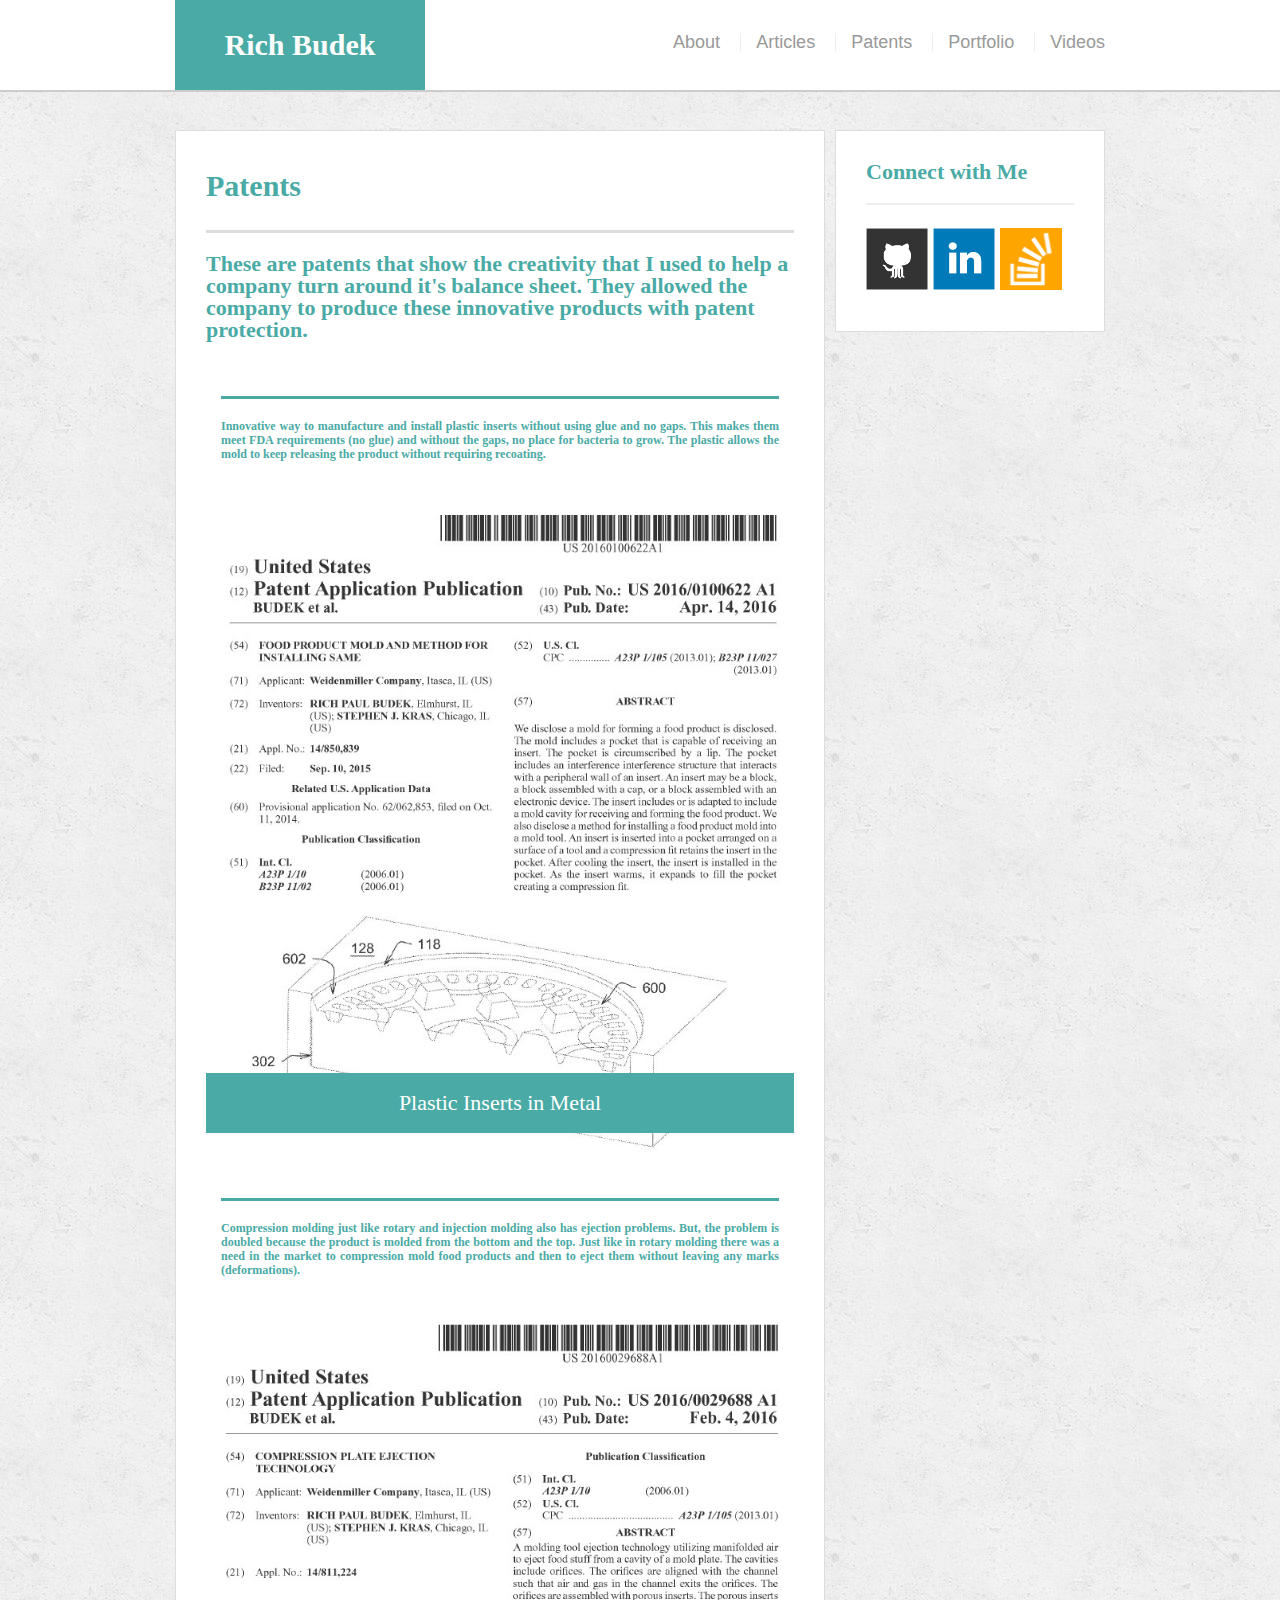
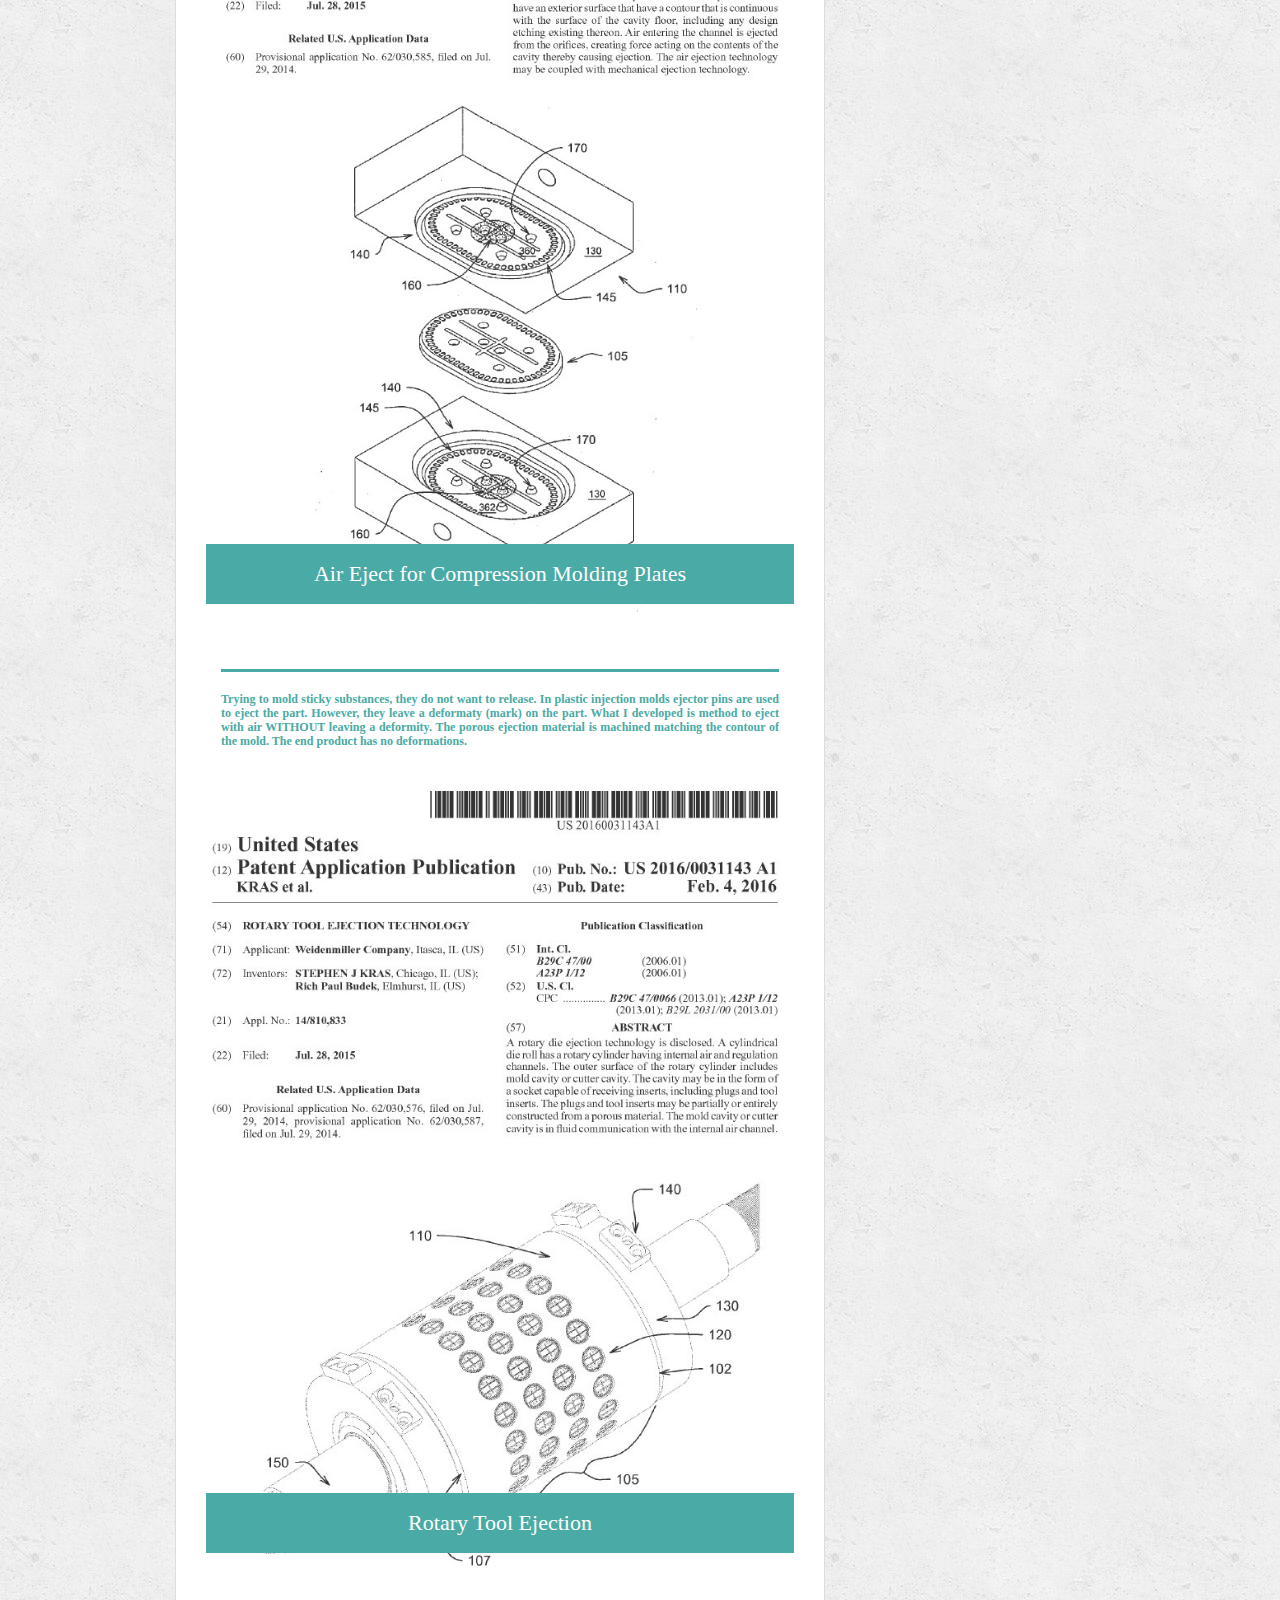
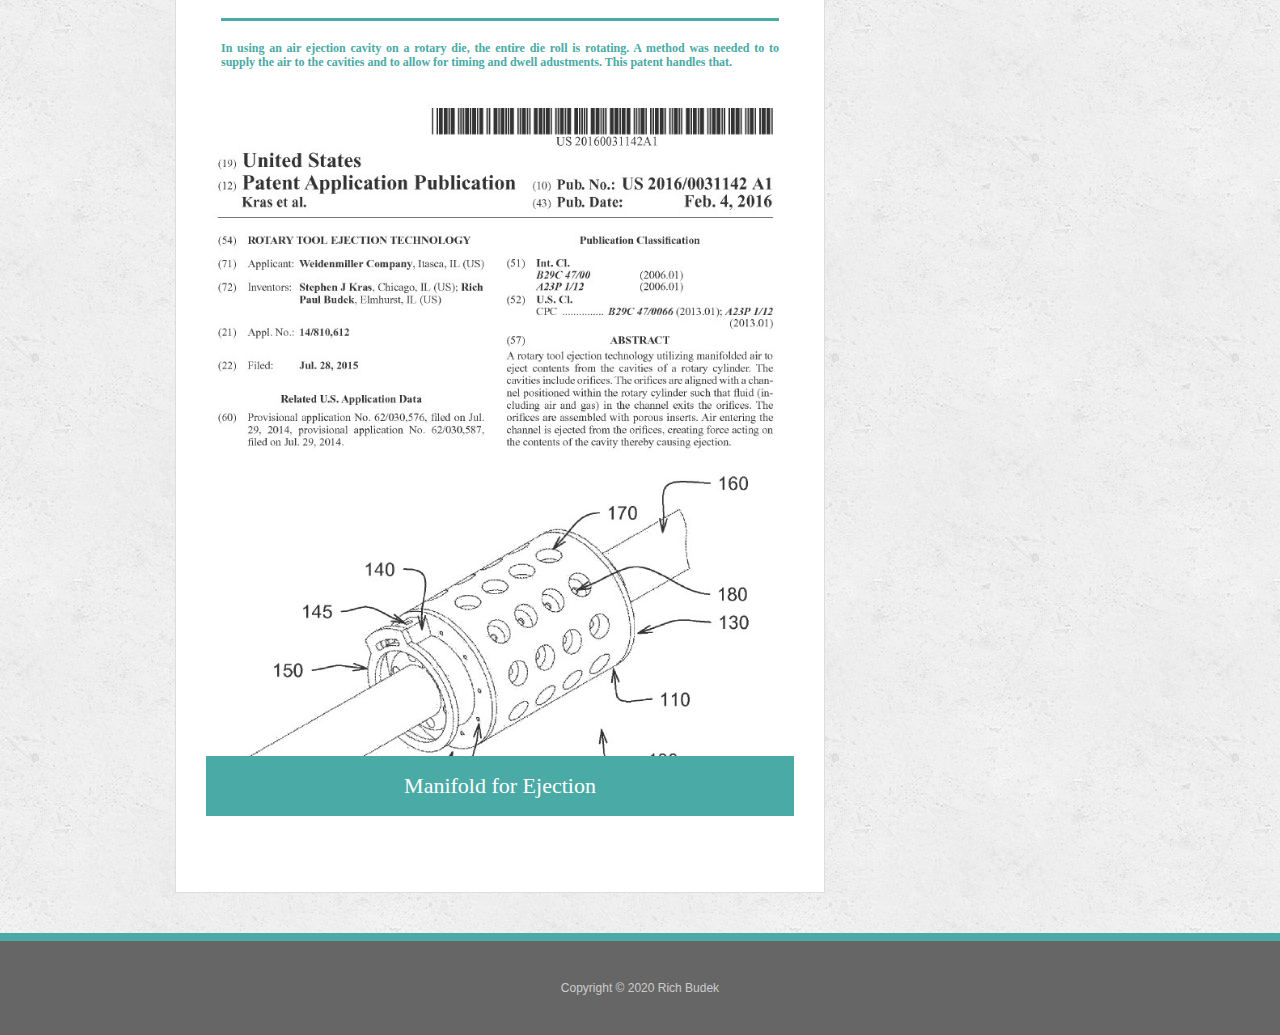
<file: patents.html>
<!doctype html>
<html lang="en-us">

<head>
    <meta charset="utf-8">
    <meta name="viewport" content="width=device-width, initial-scale=1">
    <title>Patents | Rich Budek</title>
    <link rel="stylesheet" href="https://maxcdn.bootstrapcdn.com/bootstrap/3.4.1/css/bootstrap.min.css">
    <script src="https://ajax.googleapis.com/ajax/libs/jquery/3.5.1/jquery.min.js"></script>
    <script src="https://maxcdn.bootstrapcdn.com/bootstrap/3.4.1/js/bootstrap.min.js"></script>
    <style>
        /* Remove the navbar's default margin-bottom and rounded borders */
        
        .navbar {
            margin-bottom: 0;
            border-radius: 0;
        }
        /* Add a gray background color and some padding to the footer */
        
        footer {
            background-color: #f2f2f2;
            padding: 25px;
        }
    </style>

    <link rel="stylesheet" type="text/css" href="assets/css/reset.css">
    <link rel="stylesheet" type="text/css" href="assets/css/style.css">
</head>

<body>

    <header id="masthead">
        <div class="container">
            <a href="index.html" id="logo">Rich Budek</a>
            <nav>
                <a href="about.html">About</a>
                <a href="articles.html">Articles</a>
                <a href="patents.html">Patents</a>
                <a href="index.html">Portfolio</a>
                <a href="videos.html">Videos</a>
                <!-- <a href="contact.html">Contact</a> -->
            </nav>
        </div>
    </header>

    <div id="main-container" class="container">
        <section class="main-section">
            <h1>Patents</h1>
            <h3 style="border: 0px;">
                <p>These are patents that show the creativity that I used to help a company turn around it's balance 
                   sheet. They allowed the company to produce these innovative products with patent protection.
                </p>
            </h3>
            <div class="container-fluid bg-3 text-center">
                <hr class="thick"/>
                <div class="row">
                    <h5 class="patent-heading">Innovative way to manufacture and install plastic inserts without using glue and no gaps. This makes them 
                        meet FDA requirements (no glue) and without the gaps, no place for bacteria to grow. The plastic allows
                        the mold to keep releasing the product without requiring recoating. &nbsp; </h5>
                    <h5>&nbsp;</h5>
                    <a href="https://drive.google.com/file/d/1XHLpBtmkCaKBduV_70DmTG_y81IZrAoG/view">
                            <div class="work">
                                <img src="assets/images/Patent_01.jpg" style="width:100%" class="img-responsive" alt="hangman">

                                <h3>
                                    <span>Plastic Inserts in Metal</span>
                                </h3>
                            </div>
                        </a>
                </div>
                <hr class="thick"/>
                <div class="row">
                    <h5 class="patent-heading">Compression molding just like rotary and injection molding also has ejection problems. 
                        But, the problem is doubled because the product is molded from the bottom and the top.  
                        Just like in rotary molding there was a need in the market to compression mold food products and 
                        then to eject them without leaving any marks (deformations). &nbsp; </h5>
                    <h5>&nbsp;</h5>
                    <a href="https://drive.google.com/file/d/1XY7tUR6n3cfSoGD5Hz-fAM-wIivUSiB5/view">
                            <div class="work">
                                <img src="assets/images/Patent_04.jpg" style="width:100%" class="img-responsive" alt="hangman">

                                <h3>
                                    <span>Air Eject for Compression Molding Plates </span>
                                </h3>
                            </div>
                        </a>
                </div>
                <hr class="thick"/>
                <div class="row">
                    <h5 class="patent-heading">Trying to mold sticky substances, they do not want to release. In plastic injection molds ejector pins are 
                        used to eject the part. However, they leave a deformaty (mark) on the part. What I developed is method to 
                        eject with air WITHOUT leaving a deformity. The porous ejection material is machined matching the contour 
                        of the mold. The end product has no deformations. &nbsp; </h5>
                    <h5>&nbsp;</h5>
                    <a href="https://drive.google.com/file/d/1LT7Guk8-z-LxpaaqecrPbPN8mOWaTc4a/view">
                            <div class="work">
                                <img src="assets/images/Patent_02.jpg" style="width:100%" class="img-responsive" alt="hangman">

                                <h3>
                                    <span>Rotary Tool Ejection</span>
                                </h3>
                            </div>
                        </a>
                </div>
                <hr class="thick"/>
                <div class="row">
                    <h5 class="patent-heading">In using an air ejection cavity on a rotary die, the entire die roll is rotating. A method was needed to 
                        to supply the air to the cavities and to allow for timing and dwell adustments. This patent handles that. &nbsp; </h5>
                    <h5>&nbsp;</h5>
                    <a href="https://drive.google.com/file/d/1ZIcFSlqjbbk3kJw7P1NKLYHXSZspuxwP/view">
                            <div class="work">
                                <img src="assets/images/Patent_03.jpg" style="width:100%" class="img-responsive" alt="hangman">

                                <h3>
                                    <span>Manifold for Ejection</span>
                                </h3>
                            </div>
                        </a>
                </div>

                    <div class="col-sm-6">
                    </div>


            </div>
        </section>

        <section class="sidebar">
            <div id="connect">
                <h2>Connect with Me</h2>

                <a href="https://github.com/RichBu"><img src="assets/images/github-128.png" class="social" alt="GitHub" /></a>
                <a href="https://www.linkedin.com/in/rich-budek"><img src="assets/images/linkedin-128.png" class="social" alt="LinkedIn" /></a>
                <a href="#"><img src="assets/images/stackoverflow-128.png" class="social" alt="Stack Overflow" /></a>
            </div>
        </section>
    </div>

    <footer>
        <div class="container">
            Copyright &copy; 2020 Rich Budek
        </div>
    </footer>
</body>

</html>
</file>
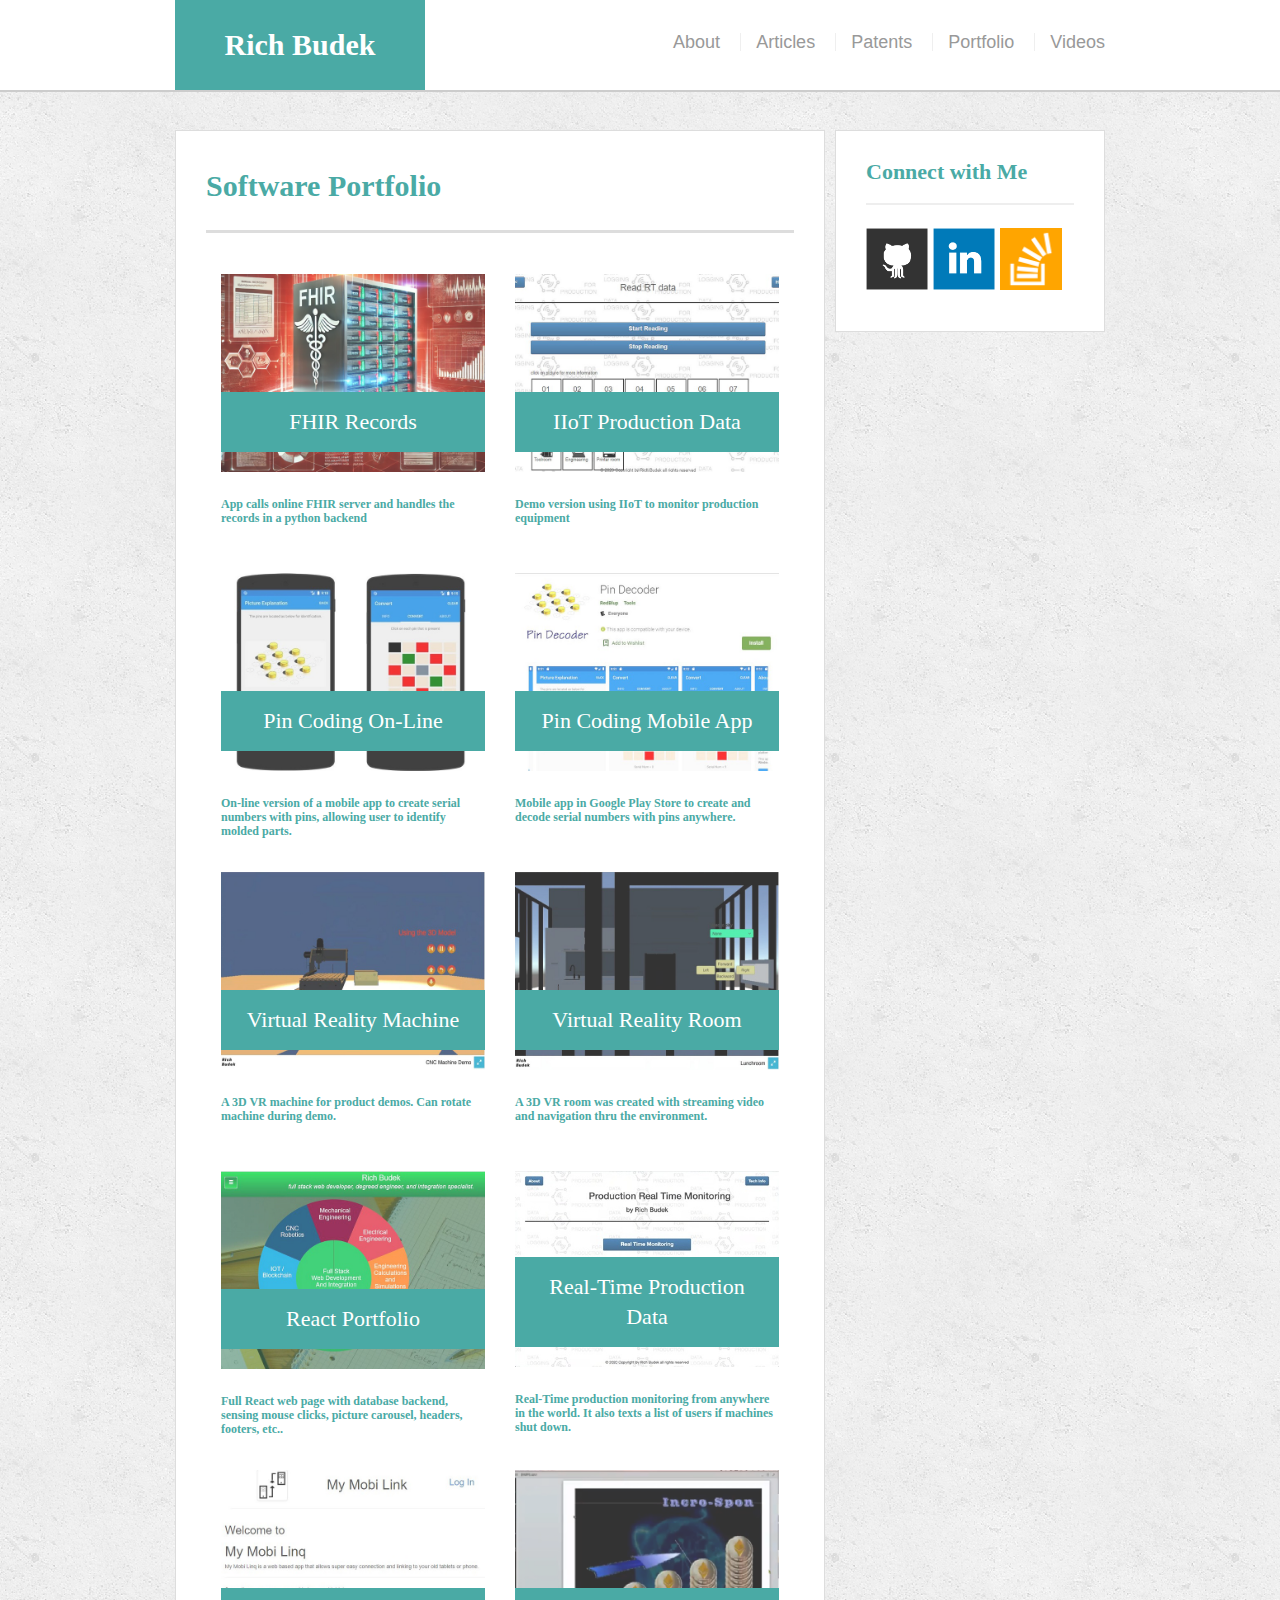
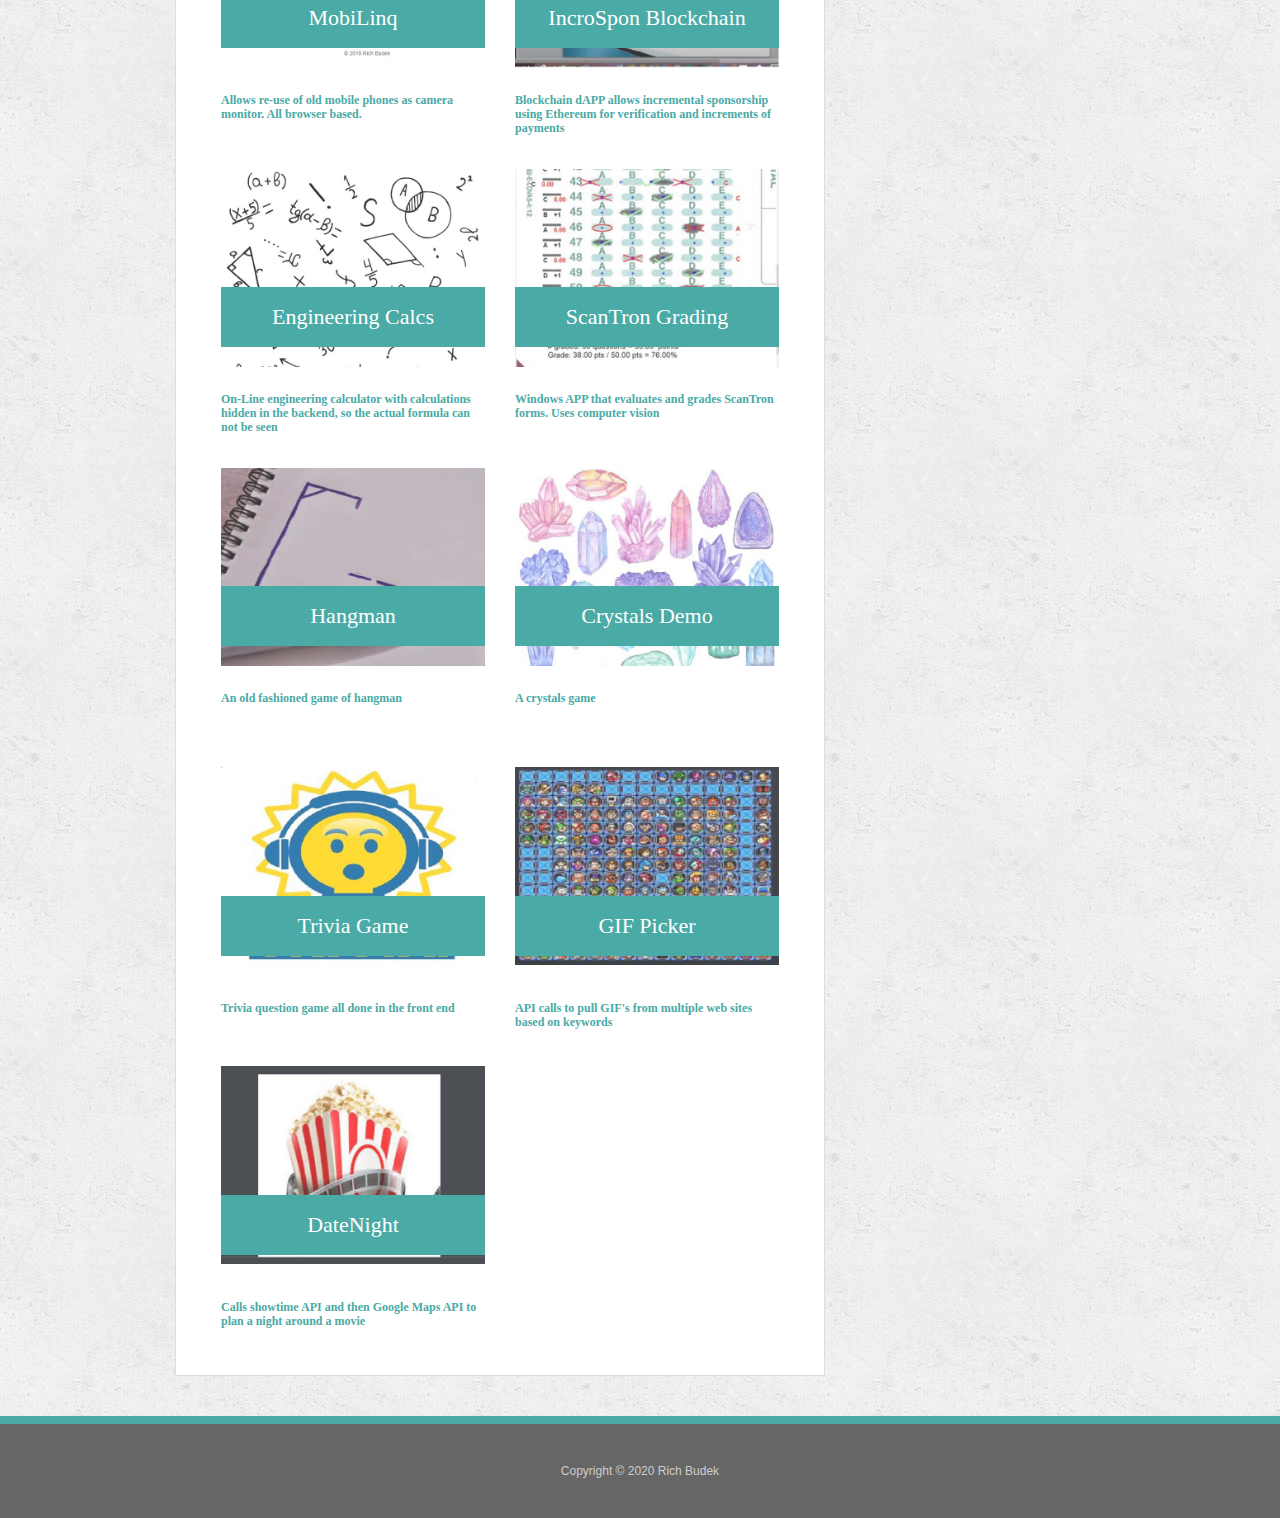
<file: portfolio.html>
<!doctype html>
<html lang="en-us">

<head>
    <meta charset="utf-8">
    <meta name="viewport" content="width=device-width, initial-scale=1">
    <title>Portfolio | Rich Budek</title>
    <link rel="stylesheet" href="https://maxcdn.bootstrapcdn.com/bootstrap/3.4.1/css/bootstrap.min.css">
    <script src="https://ajax.googleapis.com/ajax/libs/jquery/3.5.1/jquery.min.js"></script>
    <script src="https://maxcdn.bootstrapcdn.com/bootstrap/3.4.1/js/bootstrap.min.js"></script>
    <style>
        /* Remove the navbar's default margin-bottom and rounded borders */
        
        .navbar {
            margin-bottom: 0;
            border-radius: 0;
        }
        /* Add a gray background color and some padding to the footer */
        
        footer {
            background-color: #f2f2f2;
            padding: 25px;
        }
    </style>

    <link rel="stylesheet" type="text/css" href="assets/css/reset.css">
    <link rel="stylesheet" type="text/css" href="assets/css/style.css">
</head>

<body>

    <header id="masthead">
        <div class="container">
            <a href="index.html" id="logo">Rich Budek</a>
            <nav>
                <a href="about.html">About</a>
                <a href="articles.html">Articles</a>
                <a href="patents.html">Patents</a>
                <a href="index.html">Portfolio</a>
                <a href="videos.html">Videos</a>
                <!-- <a href="contact.html">Contact</a> -->
            </nav>
        </div>
    </header>

    <div id="main-container" class="container">
        <section class="main-section">
            <h1>Software Portfolio</h1>

            <div class="container-fluid bg-3 text-center">
                <div class="row">
                    <div class="col-sm-6">

                    </div>
                    <div class="col-sm-6">

                    </div>

                    <div class="col-sm-6 soft-port-div">
                        <a href="http://146.71.78.196:3004/">
                            <div class="work">
                                <img src="assets/images/PY_FHIR.png" style="width:100%" class="img-responsive" alt="hangman">

                                <h3>
                                    <span>FHIR Records</span>
                                </h3>
                            </div>
                        </a>
                        <h5>App calls online FHIR server and handles the records in a python backend &nbsp; </h5>
                        <h5>&nbsp;</h5>
                    </div>

                    <div class="col-sm-6 soft-port-div">
                        <a href="http://146.71.78.196:3001/">
                            <div class="work">
                                <img src="assets/images/NetMon_01.JPG" style="width:100%" class="img-responsive" alt="hangman">

                                <h3>
                                    <span>IIoT Production Data</span>
                                </h3>
                            </div>
                        </a>
                        <h5>Demo version using IIoT to monitor production equipment &nbsp; </h5>
                        <h5>&nbsp;</h5>
                    </div>

                    <div class="col-sm-6 soft-port-div">
                        <a href="https://appetize.io/embed/2a96tdqrrqx70f4zu8k1abh7ur?device=nexus5&scale=75&orientation=portrait&osVersion=8.1">
                            <div class="work">
                                <img src="assets/images/PinDecodOnLine_All_01.JPG" style="width:100%" class="img-responsive" alt="hangman">

                                <h3>
                                    <span>Pin Coding On-Line</span>
                                </h3>
                            </div>
                        </a>
                        <h5>On-line version of a mobile app to create serial numbers with pins, allowing user to identify molded parts. &nbsp; </h5>
                        <h5>&nbsp;</h5>
                    </div>

                    <div class="col-sm-6 soft-port-div">
                        <a href="https://play.google.com/store/apps/details?id=com.redblup.pindecoder">
                            <div class="work">
                                <img src="assets/images/PinDecod_App_01.JPG" style="width:100%" class="img-responsive" alt="hangman">

                                <h3>
                                    <span>Pin Coding Mobile App</span>
                                </h3>
                            </div>
                        </a>
                        <h5>Mobile app in Google Play Store to create and decode serial numbers with pins anywhere. &nbsp; </h5>
                        <h5>&nbsp;</h5>
                    </div>

                    <div class="col-sm-6 soft-port-div">
                        <a href="https://richbu.github.io/VR_cnc_demo_web/">
                            <div class="work">
                                <img src="assets/images/VR_Mach_01.JPG" style="width:100%" class="img-responsive" alt="hangman">

                                <h3>
                                    <span>Virtual Reality Machine</span>
                                </h3>
                            </div>
                        </a>
                        <h5>A 3D VR machine for product demos. Can rotate machine during demo.&nbsp; </h5>
                        <h5>&nbsp;</h5>
                    </div>

                    <div class="col-sm-6 soft-port-div">
                        <a href="https://richbu.github.io/VRroom_web/">
                            <div class="work">
                                <img src="assets/images/VR_LunchRoom_01.JPG" style="width:100%" class="img-responsive" alt="hangman">

                                <h3>
                                    <span>Virtual Reality Room</span>
                                </h3>
                            </div>
                        </a>
                        <h5>A 3D VR room was created with streaming video and navigation thru the environment.&nbsp; </h5>
                        <h5>&nbsp;</h5>
                    </div>

                    <div class="col-sm-6 soft-port-div">
                        <a href="http://146.71.78.196:3000/">
                            <div class="work">
                                <img src="assets/images/RichPort_01.JPG" style="width:100%" class="img-responsive" alt="hangman">

                                <h3>
                                    <span>React Portfolio</span>
                                </h3>
                            </div>
                        </a>
                        <h5>Full React web page with database backend, sensing mouse clicks, picture carousel, headers, footers, etc..&nbsp; </h5>
                        <h5>&nbsp;</h5>
                    </div>

                    <div class="col-sm-6 soft-port-div">
                        <a href="proj-prodmon-rt.html">
                            <div class="work">
                                <img src="assets/images/PROD_RT_main_sml.jpg" style="width:100%" class="img-responsive" alt="hangman">
                                <h3>
                                    <span>Real-Time Production Data</span>
                                </h3>
                            </div>
                        </a>
                        <h5>Real-Time production monitoring from anywhere in the world. It also texts a list of users if machines shut down. &nbsp; </h5>
                        <h5>&nbsp;</h5>
                    </div>

                    <div class="col-sm-6 soft-port-div">
                        <a href="http://146.71.78.196:3002/">
                            <div class="work">
                                <img src="assets/images/MobiLinq_01.JPG" style="width:100%" class="img-responsive" alt="hangman">

                                <h3>
                                    <span>MobiLinq</span>
                                </h3>
                            </div>
                        </a>
                        <h5>Allows re-use of old mobile phones as camera monitor. All browser based. &nbsp; </h5>
                        <h5>&nbsp;</h5>
                        <h5>&nbsp;</h5>
                    </div>

                    <div class="col-sm-6 soft-port-div">
                        <a href="https://www.youtube.com/watch?v=pfuYmYTE6po">
                            <div class="work">
                                <img src="assets/images/IncroSpon_01.jpg" style="width:100%" class="img-responsive" alt="game engine">

                                <h3>
                                    <span>IncroSpon Blockchain</span>
                                </h3>
                            </div>
                        </a>
                        <h5>Blockchain dAPP allows incremental sponsorship using Ethereum for verification and increments of payments &nbsp; </h5>

                        <h5>&nbsp;</h5>
                    </div>

                    <div class="col-sm-6 soft-port-div">
                        <a href="http://146.71.78.196:3003">
                            <div class="work">
                                <img src="assets/images/EngCalc_01.jpg" style="width:100%" class="img-responsive" alt="eng calcs">

                                <h3>
                                    <span>Engineering Calcs</span>
                                </h3>
                            </div>
                        </a>
                        <h5>On-Line engineering calculator with calculations hidden in the backend, so the actual formula can not be seen &nbsp; </h5>
                        <h5>&nbsp;</h5>
                        <h5>&nbsp;</h5>
                    </div>

                    <div class="col-sm-6 soft-port-div">
                        <a href="proj-scantron.html">
                            <div class="work">
                                <img src="assets/images/GradeTronics_01.jpg" style="width:100%" class="img-responsive" alt="hangman">

                                <h3>
                                    <span>ScanTron Grading</span>
                                </h3>
                            </div>
                        </a>
                        <h5>Windows APP that evaluates and grades ScanTron forms. Uses computer vision &nbsp; </h5>
                        <h5>&nbsp;</h5>
                        <h5>&nbsp;</h5>
                    </div>

                    <div class="col-sm-6 soft-port-div">
                        <a href="https://richbu.github.io/Hangman_Demo/">
                            <div class="work">
                                <img src="assets/images/hangman_01.JPG" style="width:100%" class="img-responsive" alt="hangman">

                                <h3>
                                    <span>Hangman</span>
                                </h3>
                            </div>
                        </a>
                        <h5>An old fashioned game of hangman &nbsp; </h5>
                        <h5>&nbsp;</h5>
                        <h5>&nbsp;</h5>
                        <h5>&nbsp;</h5>
                    </div>

                    <div class="col-sm-6 soft-port-div">
                        <a href="https://richbu.github.io/Game_Crystals/">
                            <div class="work">
                                <img src="assets/images/crystals_01.JPG" style="width:100%" class="img-responsive" alt="crystals">

                                <h3>Crystals Demo</h3>
                            </div>
                        </a>
                        <h5>A crystals game &nbsp; </h5>
                        <h5>&nbsp;</h5>
                        <h5>&nbsp;</h5>
                        <h5>&nbsp;</h5>
                    </div>

                    <div class="col-sm-6 soft-port-div">
                        <a href="https://richbu.github.io/Game_Quiz/">
                            <div class="work">
                                <img src="assets/images/triviagame_01.JPG" alt="Trivia Game">

                                <h3>Trivia Game</h3>
                            </div>
                        </a>
                        <h5>Trivia question game all done in the front end &nbsp; </h5>
                        <h5>&nbsp;</h5>
                        <h5>&nbsp;</h5>
                    </div>

                    <div class="col-sm-6 soft-port-div">
                        <a href="https://richbu.github.io/GIF_Demo/ ">
                            <div class="work">
                                <img src="assets/images/GIF_selector_01.JPG" alt="GIF Demo">

                                <h3>GIF Picker</h3>
                            </div>
                        </a>
                        <h5>API calls to pull GIF's from multiple web sites based on keywords &nbsp; </h5>
                        <h5>&nbsp;</h5>
                        <h5>&nbsp;</h5>
                        <h5>&nbsp;</h5>
                    </div>

                    <div class="col-sm-6 soft-port-div">
                        <a href="https://dscherer21.github.io/datenight/index.html/ ">
                            <div class="work">
                                <img src="assets/images/datenight_01.JPG" alt="Rock Paper Scissors">

                                <h3>DateNight</h3>
                            </div>
                        </a>
                        <h5>Calls showtime API and then Google Maps API to plan a night around a movie &nbsp; </h5>
                        <h5>&nbsp;</h5>
                        <h5>&nbsp;</h5>
                    </div>

                    <div class="col-sm-6">
                    </div>

                </div>
            </div>
        </section>

        <section class="sidebar">
            <div id="connect">
                <h2>Connect with Me</h2>

                <a href="https://github.com/RichBu"><img src="assets/images/github-128.png" class="social" alt="GitHub" /></a>
                <a href="https://www.linkedin.com/in/rich-budek"><img src="assets/images/linkedin-128.png" class="social" alt="LinkedIn" /></a>
                <a href="#"><img src="assets/images/stackoverflow-128.png" class="social" alt="Stack Overflow" /></a>
            </div>
        </section>
    </div>

    <footer>
        <div class="container">
            Copyright &copy; 2020 Rich Budek
        </div>
    </footer>
</body>

</html>
</file>
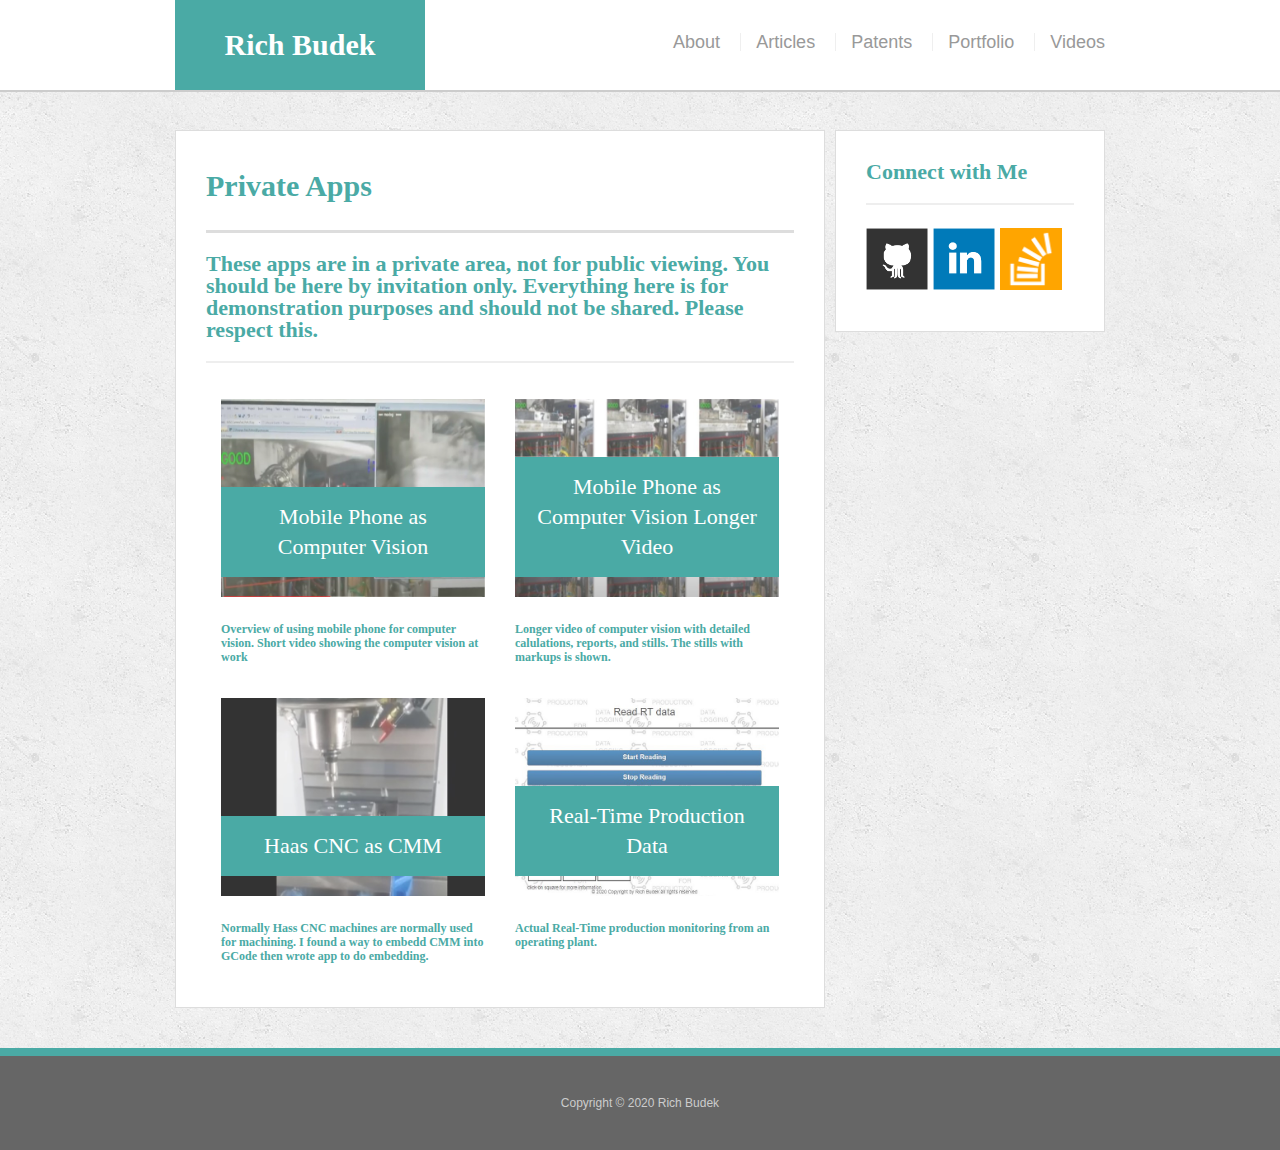
<file: private.html>
<!doctype html>
<html lang="en-us">

<head>
    <meta charset="UTF-8">
    <meta name="viewport" content="width=device-width, initial-scale=1">
    <title>Private | Rich Budek</title>
    <link rel="stylesheet" href="https://maxcdn.bootstrapcdn.com/bootstrap/3.4.1/css/bootstrap.min.css">
    <script src="https://ajax.googleapis.com/ajax/libs/jquery/3.5.1/jquery.min.js"></script>
    <script src="https://maxcdn.bootstrapcdn.com/bootstrap/3.4.1/js/bootstrap.min.js"></script>
    <style>
        /* Remove the navbar's default margin-bottom and rounded borders */
        
        .navbar {
            margin-bottom: 0;
            border-radius: 0;
        }
        /* Add a gray background color and some padding to the footer */
        
        footer {
            background-color: #f2f2f2;
            padding: 25px;
        }
    </style>
    <link rel="stylesheet" type="text/css" href="assets/css/reset.css">
    <link rel="stylesheet" type="text/css" href="assets/css/style.css">
</head>

<body>
    <header id="masthead">
        <div class="container">
            <a href="index.html" id="logo">Rich Budek</a>
            <nav>
                <a href="about.html">About</a>
                <a href="articles.html">Articles</a>
                <a href="patents.html">Patents</a>
                <a href="index.html">Portfolio</a>
                <a href="videos.html">Videos</a>
                <!-- <a href="contact.html">Contact</a> -->
            </nav>
        </div>
    </header>

    <div id="main-container" class="container">
        <section class="main-section">
            <h1>Private Apps</h1>

            <h3>
                <p>These apps are in a private area, not for public viewing. You should be here by invitation only. Everything here is for demonstration purposes and should not be shared. Please respect this.
                </p>
            </h3>


            <div class="container-fluid bg-3 text-center">
                <div class="row">
                    <div class="col-sm-6">

                    </div>
                    <div class="col-sm-6">

                    </div>


                    <div class="col-sm-6">
                        <a href="https://youtu.be/dUbIDqH2tNQ">
                            <div class="work">
                                <img src="assets/images/Video_CV_over_01.jpg" style="width:100%" class="img-responsive" alt="IIoT">

                                <h3>
                                    <span>Mobile Phone as Computer Vision</span>
                                </h3>
                            </div>
                        </a>
                        <h5>Overview of using mobile phone for computer vision. Short video showing the computer vision at work&nbsp; </h5>
                        <h5>&nbsp;</h5>
                    </div>

                    <div class="col-sm-6">
                        <a href="https://youtu.be/9Gi2uji01og">
                            <div class="work">
                                <img src="assets/images/Video_CV_long_01.jpg" style="width:100%" class="img-responsive" alt="IIoT">

                                <h3>
                                    <span>Mobile Phone as Computer Vision Longer Video</span>
                                </h3>
                            </div>
                        </a>
                        <h5>Longer video of computer vision with detailed calulations, reports, and stills. The stills with markups is shown.&nbsp; </h5>
                        <h5>&nbsp;</h5>
                    </div>

                    <div class="col-sm-6">
                        <a href="https://youtu.be/2ycjaCTNIAE">
                            <div class="work">
                                <img src="assets/images/Video_Haas_CMM_01.jpg" style="width:100%" class="img-responsive" alt="IIoT">

                                <h3>
                                    <span>Haas CNC as CMM</span>
                                </h3>
                            </div>
                        </a>
                        <h5>Normally Hass CNC machines are normally used for machining. I found a way to embedd CMM into GCode then wrote app to do embedding.&nbsp; </h5>
                        <h5>&nbsp;</h5>
                    </div>

                    <div class="col-sm-6">
                        <a href="https://wco-prodmon-rt.herokuapp.com/">
                            <div class="work">
                                <img src="assets/images/WCO_Mon_01.JPG" style="width:100%" class="img-responsive" alt="hangman">

                                <h3>
                                    <span>Real-Time Production Data</span>
                                </h3>
                            </div>
                        </a>
                        <h5>Actual Real-Time production monitoring from an operating plant. &nbsp; </h5>
                        <h5>&nbsp;</h5>
                    </div>

                </div>
            </div>

        </section>

        <section class="sidebar">
            <div id="connect">
                <h2>Connect with Me</h2>
                <a href="https://github.com/RichBu"><img src="assets/images/github-128.png" class="social" alt="GitHub" /></a>
                <a href="https://www.linkedin.com/in/rich-budek"><img src="assets/images/linkedin-128.png" class="social" alt="LinkedIn" /></a>
                <a href="#"><img src="assets/images/stackoverflow-128.png" class="social" alt="Stack Overflow" /></a>
            </div>
        </section>
    </div>

    <footer>
        <div class="container">
            Copyright &copy; 2020 Rich Budek
        </div>
    </footer>
</body>

</html>
</file>
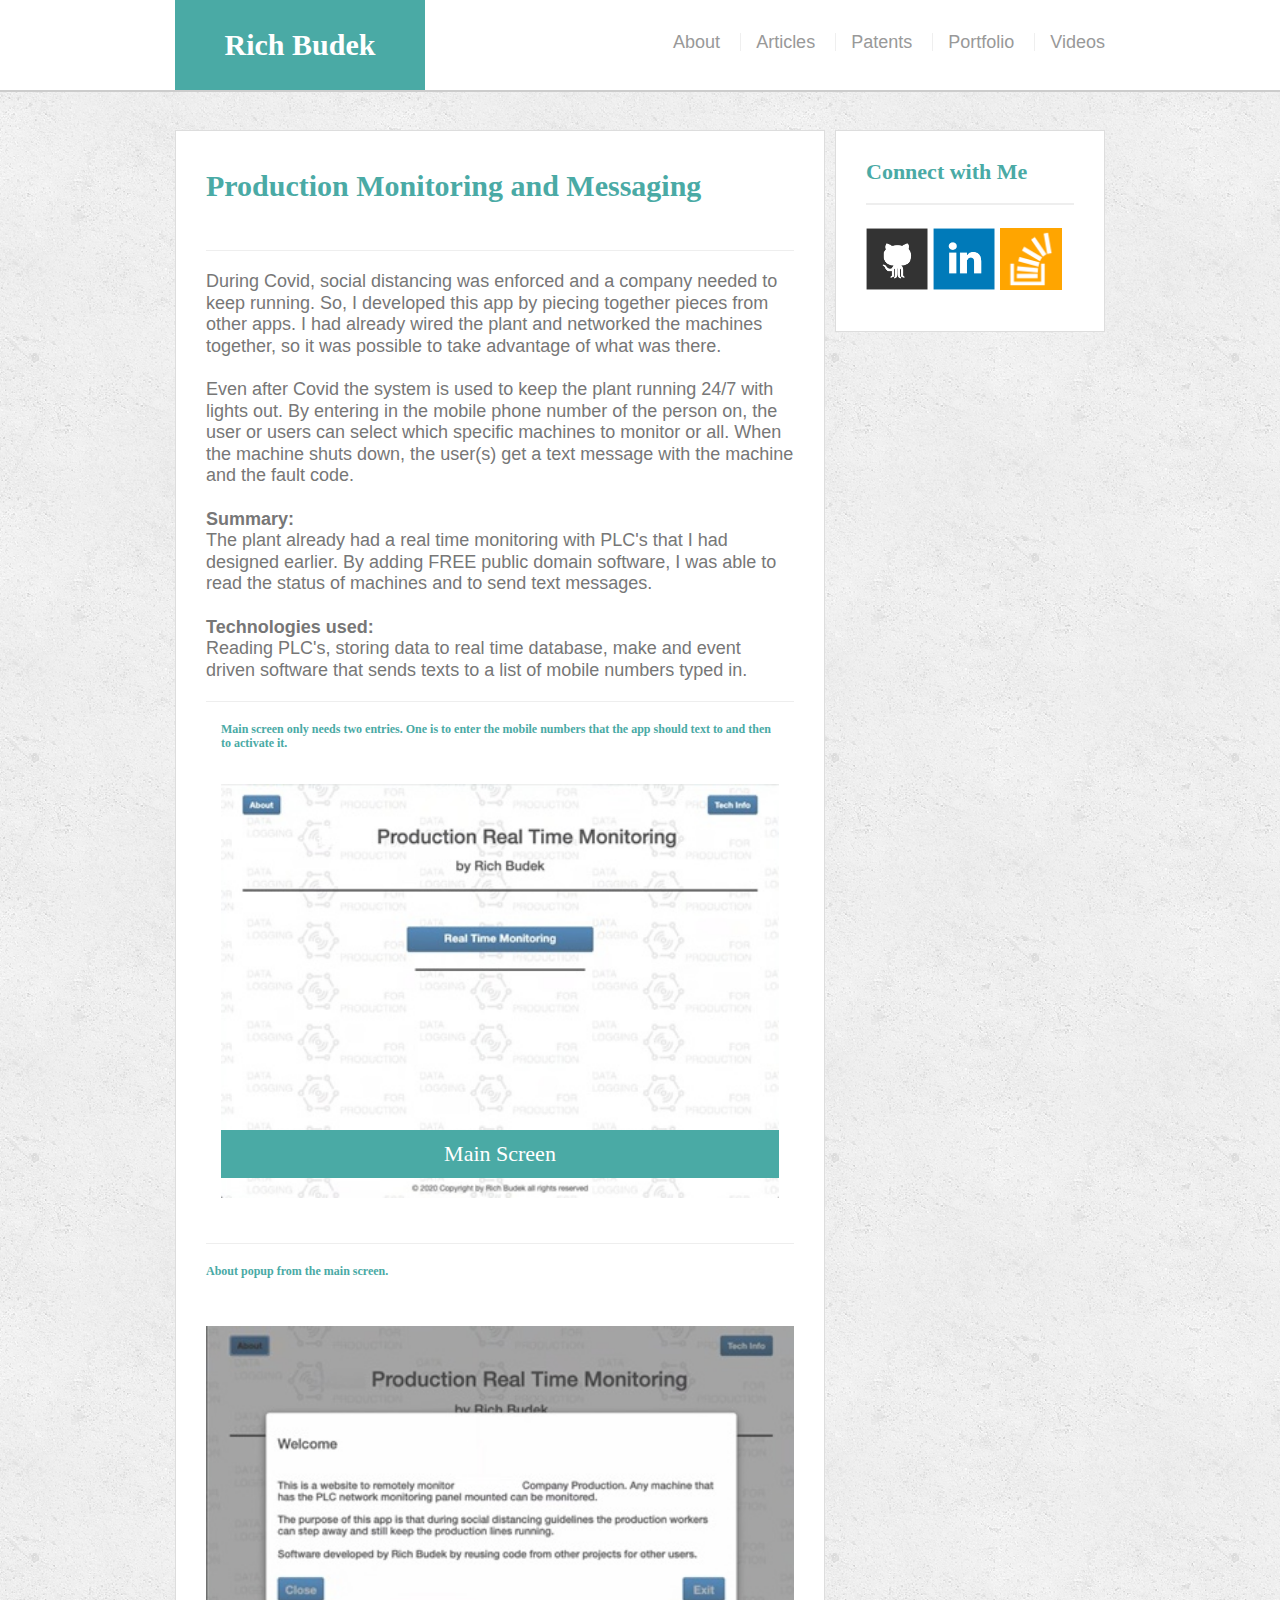
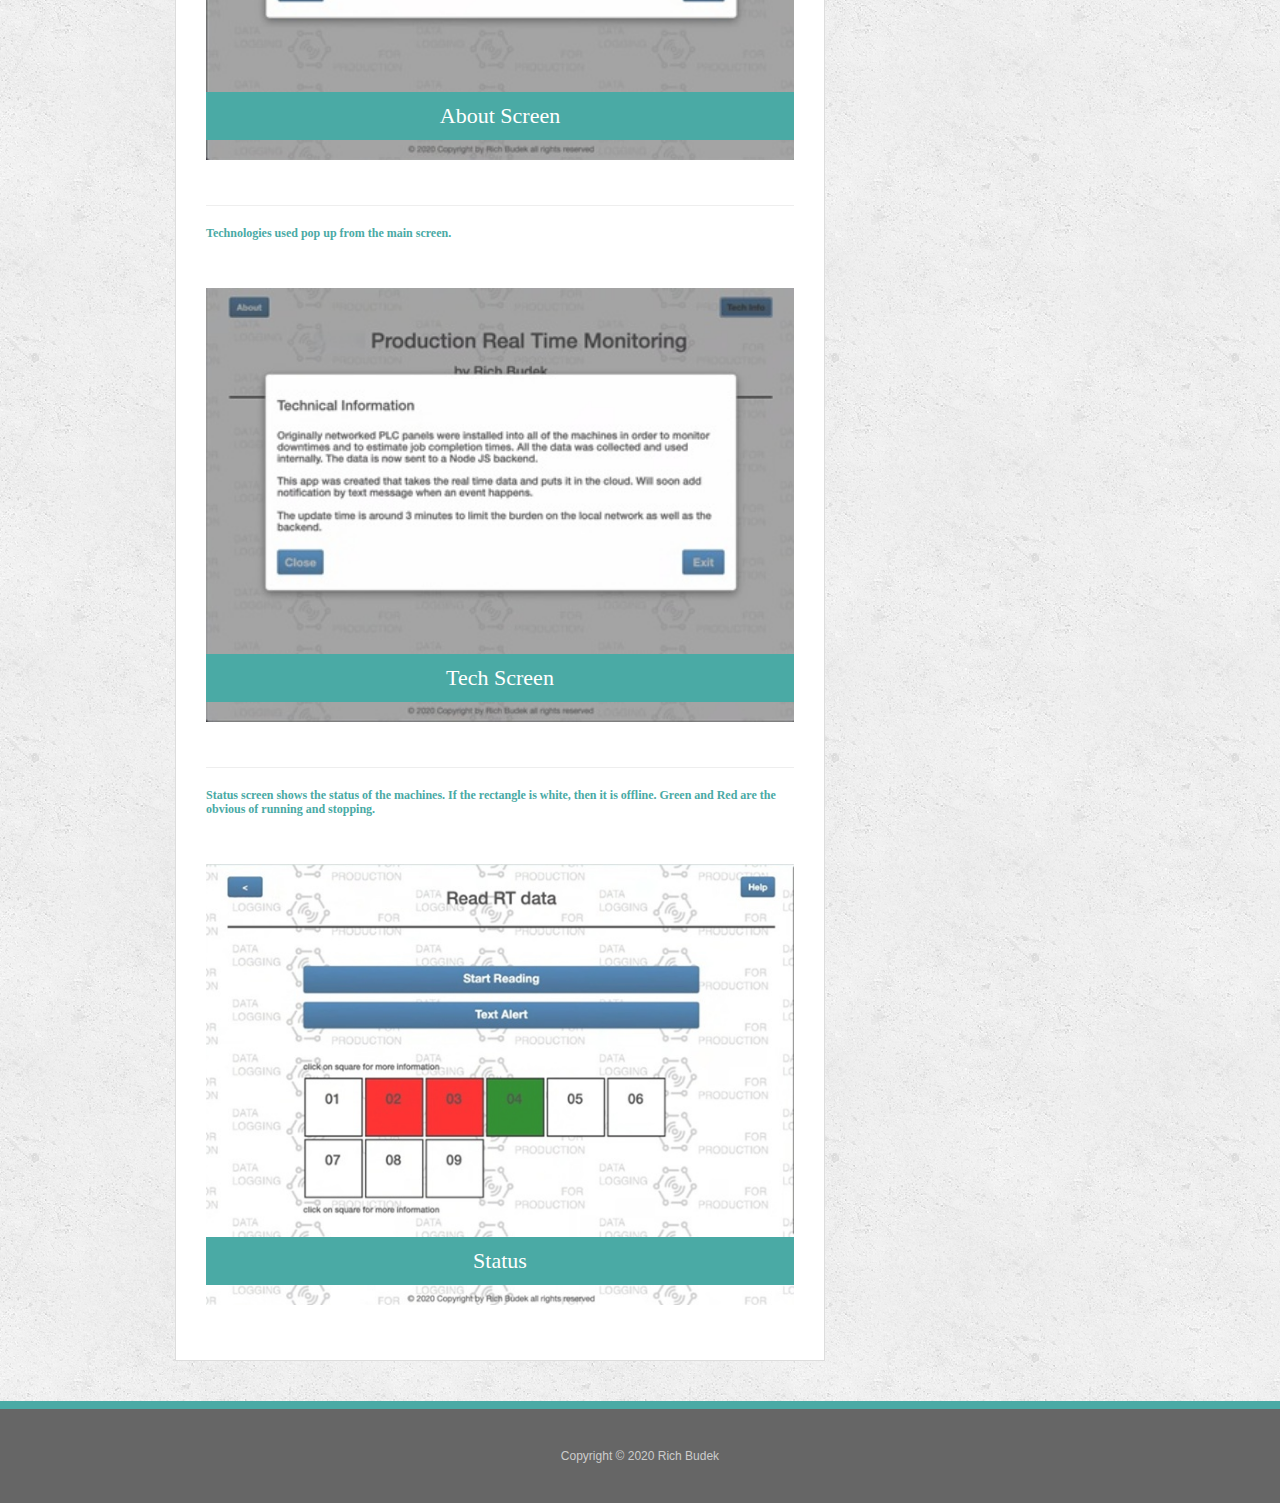
<file: proj-prodmon-rt.html>
<!doctype html>
<html lang="en-us">

<head>
    <meta charset="utf-8">
    <meta name="viewport" content="width=device-width, initial-scale=1">
    <title>Prod RT Monitoring | Rich Budek</title>
    <link rel="stylesheet" href="https://maxcdn.bootstrapcdn.com/bootstrap/3.4.1/css/bootstrap.min.css">
    <script src="https://ajax.googleapis.com/ajax/libs/jquery/3.5.1/jquery.min.js"></script>
    <script src="https://maxcdn.bootstrapcdn.com/bootstrap/3.4.1/js/bootstrap.min.js"></script>
    <style>
        /* Remove the navbar's default margin-bottom and rounded borders */
        
        .navbar {
            margin-bottom: 0;
            border-radius: 0;
        }
        /* Add a gray background color and some padding to the footer */
        
        footer {
            background-color: #f2f2f2;
            padding: 25px;
        }
    </style>

    <link rel="stylesheet" type="text/css" href="assets/css/reset.css">
    <link rel="stylesheet" type="text/css" href="assets/css/style.css">
</head>

<body>

    <header id="masthead">
        <div class="container">
            <a href="index.html" id="logo">Rich Budek</a>
            <nav>
                <a href="about.html">About</a>
                <a href="articles.html">Articles</a>
                <a href="patents.html">Patents</a>
                <a href="index.html">Portfolio</a>
                <a href="videos.html">Videos</a>
                <!-- <a href="contact.html">Contact</a> -->
            </nav>
        </div>
    </header>

    <div id="main-container" class="container">
        <section class="main-section">
            <h1 style="border: 0px;;">Production Monitoring and Messaging</h1>
            <hr />

            <h4>
                <p style="line-height: 1.2;">
                    During Covid, social distancing was enforced and a company needed to keep running. So, 
                    I developed this app by piecing together pieces from other apps. I had already wired the 
                    plant and networked the machines together, so it was possible to take advantage of what was 
                    there. 
                    <br/>
                    <br/>
                    Even after Covid the system is used to keep the plant running 24/7 with lights out. By entering 
                    in the mobile phone number of the person on, the user or users can select which specific machines 
                    to monitor or all.  When the machine shuts down, the user(s) get a text message with the machine 
                    and the fault code.<br/><br/>
                    <b>Summary:</b><br/>
                    The plant already had a real time monitoring with PLC's that I had designed earlier. By adding 
                    FREE public domain software, I was able to read the status of machines and to send text messages.<br/><br/>
                    <b>Technologies used:</b><br/>
                    Reading PLC's, storing data to real time database, make and event driven software that sends
                    texts to a list of mobile numbers typed in. 
                </p>
            </h4>
            <hr />
            <div class="container-fluid bg-3 text-center">
                <div class="row">
                    <div class="col-sm-12">
                        <h5>Main screen only needs two entries. One is to enter the mobile numbers that the 
                            app should text to and then to activate it. <br\><br/>
                            &nbsp; </h5>
                        <a href="assets/images/PROD_RT_main.jpg">
                            <div class="work">
                                <img src="assets/images/PROD_RT_main_sml.jpg" style="width:100%;" class="img-responsive" alt="hangman">
        
                                <h4 class="banner-text">
                                    <span>Main Screen</span>
                                </h4>
                            </div>
                        </a>
                    </div>
                </div>
            </div>
            <hr />
            <div class="row">
                <div class="col-sm-12">
                    <h5>About popup from the main screen.  <br/><br/>
                        &nbsp; </h5>
                    <a href="assets/images/PROD_RT_main_about.jpg">
                        <div class="work">
                            <img src="assets/images/PROD_RT_main_about_sml.jpg" style="width:100%;" class="img-responsive" alt="hangman">
    
                            <h4 class="banner-text">
                                <span>About Screen</span>
                            </h4>
                        </div>
                    </a>
                </div>
            </div>
            <hr />
            <div class="row">
                <div class="col-sm-12">
                    <h5>Technologies used pop up from the main screen.  <br/><br/>
                        &nbsp; </h5>
                    <a href="assets/images/PROD_RT_main_tech.jpg">
                        <div class="work">
                            <img src="assets/images/PROD_RT_main_tech_sml.jpg" style="width:100%;" class="img-responsive" alt="hangman">
    
                            <h4 class="banner-text">
                                <span>Tech Screen</span>
                            </h4>
                        </div>
                    </a>
                </div>
            </div>
            <hr />
            <div class="row">
                <div class="col-sm-12">
                    <h5>Status screen shows the status of the machines. If the rectangle is white, then it is 
                        offline. Green and Red are the obvious of running and stopping. <br/><br/>
                        &nbsp; </h5>
                    <a href="assets/images/PROD_RT_status.jpg">
                        <div class="work">
                            <img src="assets/images/PROD_RT_status_sml.jpg" style="width:100%;" class="img-responsive" alt="hangman">
    
                            <h4 class="banner-text">
                                <span>Status</span>
                            </h4>
                        </div>
                    </a>
                </div>
            </div>
        </section>

        <section class="sidebar">
            <div id="connect">
                <h2>Connect with Me</h2>

                <a href="https://github.com/RichBu"><img src="assets/images/github-128.png" class="social" alt="GitHub" /></a>
                <a href="https://www.linkedin.com/in/rich-budek"><img src="assets/images/linkedin-128.png" class="social" alt="LinkedIn" /></a>
                <a href="#"><img src="assets/images/stackoverflow-128.png" class="social" alt="Stack Overflow" /></a>
            </div>
        </section>
    </div>

    <footer>
        <div class="container">
            Copyright &copy; 2020 Rich Budek
        </div>
    </footer>
</body>

</html>
</file>
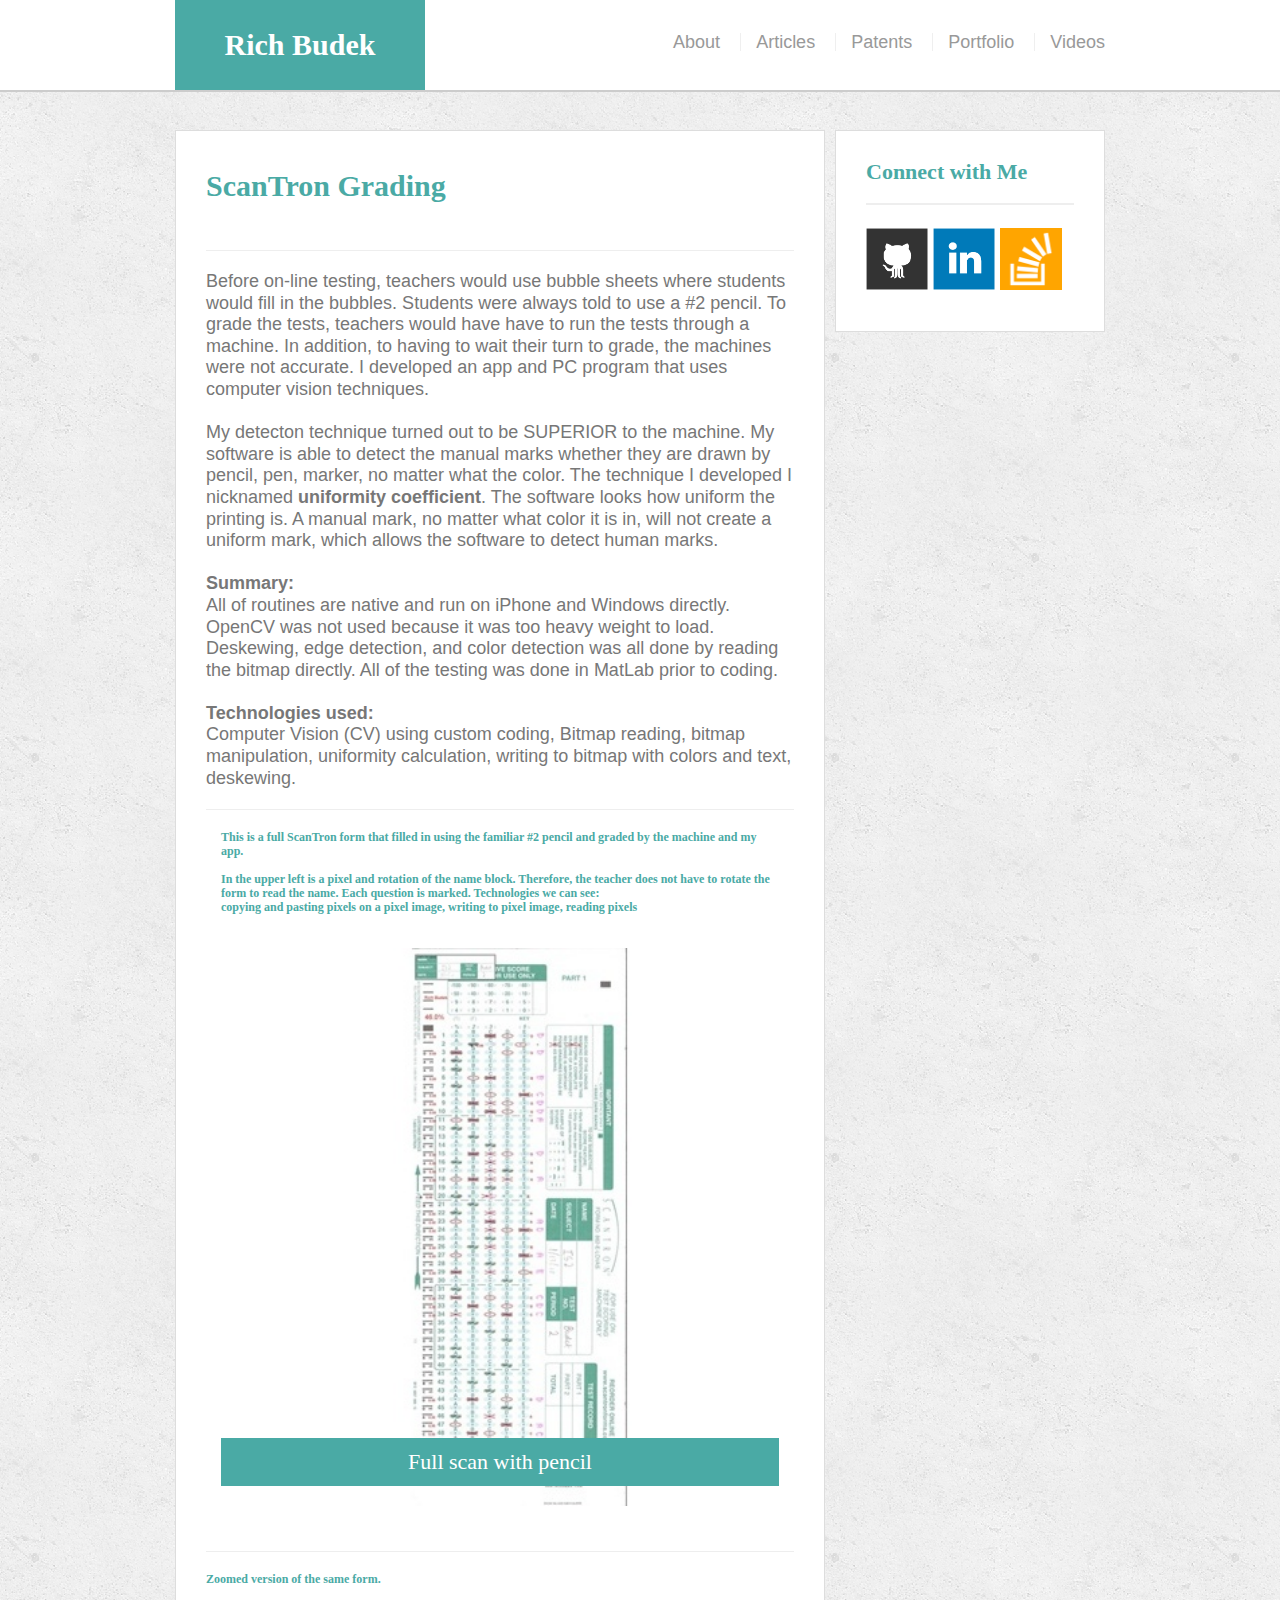
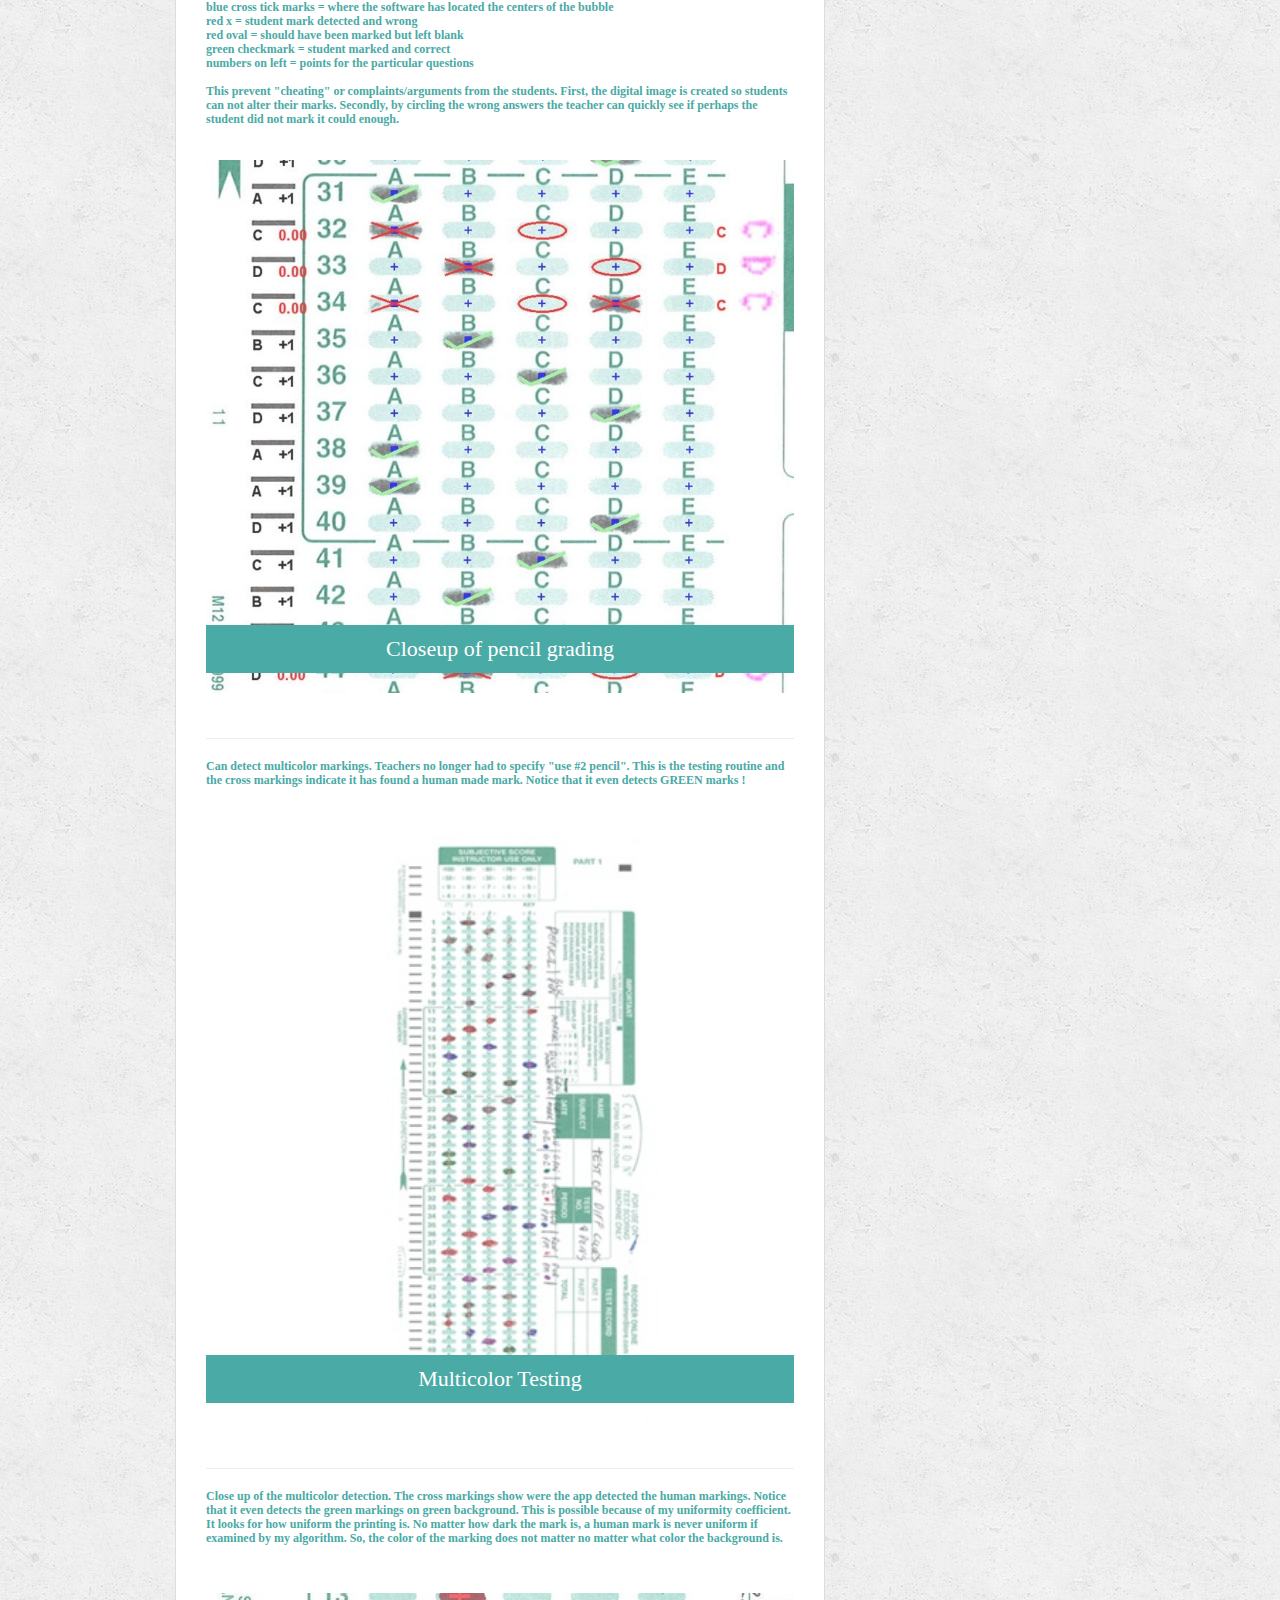
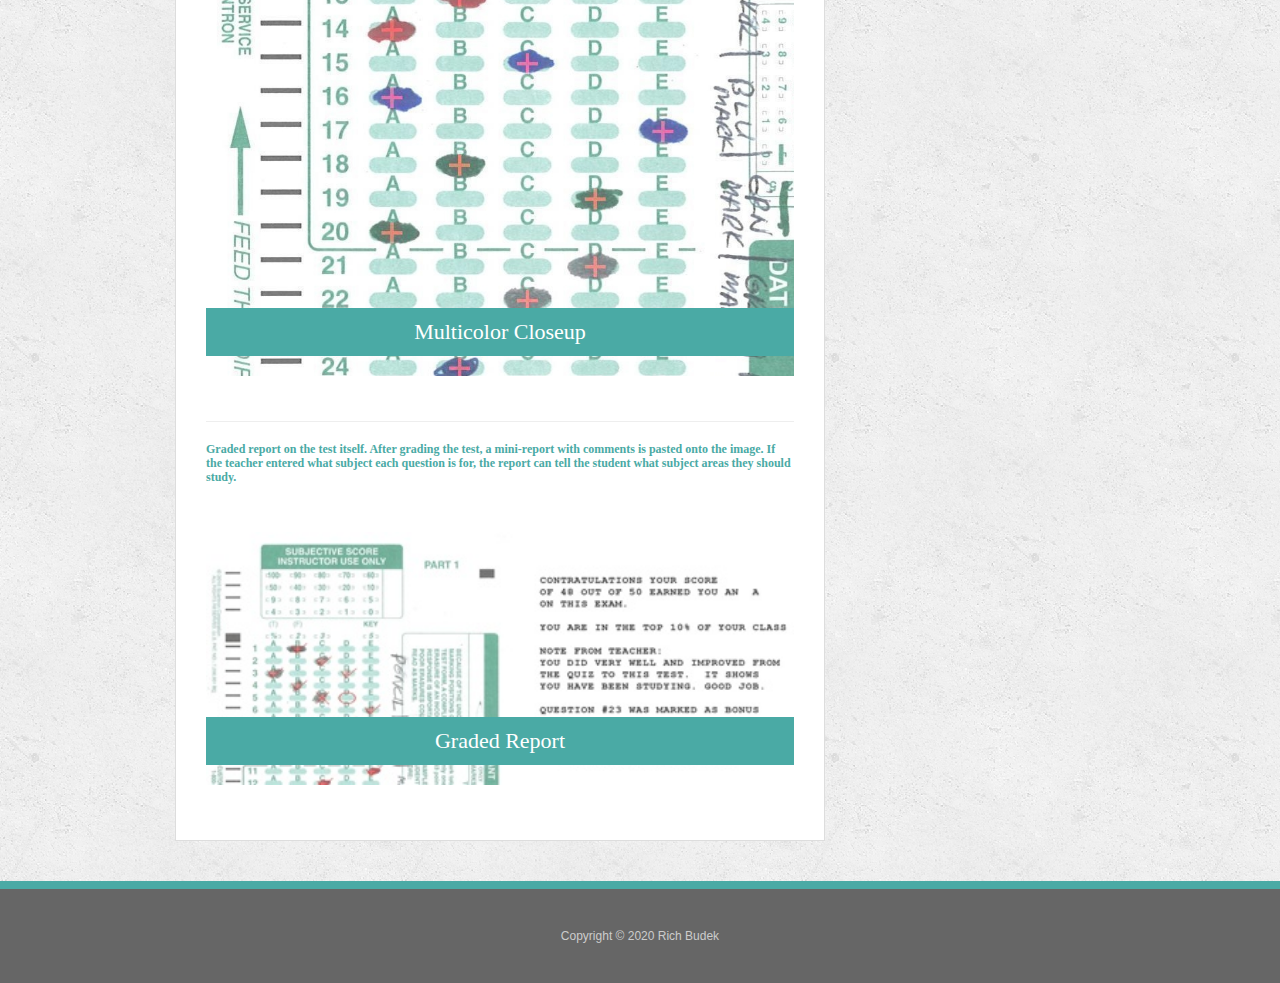
<file: proj-scantron.html>
<!doctype html>
<html lang="en-us">

<head>
    <meta charset="utf-8">
    <meta name="viewport" content="width=device-width, initial-scale=1">
    <title>Grading-CV | Rich Budek</title>
    <link rel="stylesheet" href="https://maxcdn.bootstrapcdn.com/bootstrap/3.4.1/css/bootstrap.min.css">
    <script src="https://ajax.googleapis.com/ajax/libs/jquery/3.5.1/jquery.min.js"></script>
    <script src="https://maxcdn.bootstrapcdn.com/bootstrap/3.4.1/js/bootstrap.min.js"></script>
    <style>
        /* Remove the navbar's default margin-bottom and rounded borders */
        
        .navbar {
            margin-bottom: 0;
            border-radius: 0;
        }
        /* Add a gray background color and some padding to the footer */
        
        footer {
            background-color: #f2f2f2;
            padding: 25px;
        }
    </style>

    <link rel="stylesheet" type="text/css" href="assets/css/reset.css">
    <link rel="stylesheet" type="text/css" href="assets/css/style.css">
</head>

<body>

    <header id="masthead">
        <div class="container">
            <a href="index.html" id="logo">Rich Budek</a>
            <nav>
                <a href="about.html">About</a>
                <a href="articles.html">Articles</a>
                <a href="patents.html">Patents</a>
                <a href="index.html">Portfolio</a>
                <a href="videos.html">Videos</a>
                <!-- <a href="contact.html">Contact</a> -->
            </nav>
        </div>
    </header>

    <div id="main-container" class="container">
        <section class="main-section">
            <h1 style="border: 0px;;">ScanTron Grading</h1>
            <hr />

            <h4>
                <p style="line-height: 1.2;">
                    Before on-line testing, teachers would use bubble sheets where students would 
                    fill in the bubbles. Students were always told to use a #2 pencil. To grade the tests, 
                    teachers would have have to run the tests through a machine. In addition, to having to 
                    wait their turn to grade, the machines were not accurate. I developed an app and PC program
                    that uses computer vision techniques. 
                    <br/>
                    <br/>
                    My detecton technique turned out to be SUPERIOR to the machine. My software is able to detect 
                    the manual marks whether they are drawn by pencil, pen, marker, no matter what the color. 
                    The technique I developed I nicknamed <b>uniformity coefficient</b>. The software 
                    looks how uniform the printing is. A manual mark, no matter what color it is in, will not 
                    create a uniform mark, which allows the software to detect human marks.<br/><br/>
                    <b>Summary:</b><br/>
                    All of routines are native and run on iPhone and Windows directly. OpenCV was not used because 
                    it was too heavy weight to load. Deskewing, edge detection, and color detection was all done by 
                    reading the bitmap directly. All of the testing was done in MatLab prior to coding.<br/><br/>
                    <b>Technologies used:</b><br/>
                    Computer Vision (CV) using custom coding, Bitmap reading,  bitmap manipulation, uniformity calculation, writing to bitmap with colors and text, 
                    deskewing.
                </p>
            </h4>
            <hr />
            <div class="container-fluid bg-3 text-center">
                <div class="row">
                    <div class="col-sm-12">
                        <h5>This is a full ScanTron form that filled in using the familiar #2 pencil and 
                            graded by the machine and my app. <br/><br/>
                            In the upper left is a pixel and rotation of the name block. Therefore, 
                            the teacher does not have to rotate the form to read the name. Each question 
                            is marked. <br\>
                            Technologies we can see: <br/>
                            copying and pasting pixels on a pixel image, writing to pixel image, reading pixels<br/>
                            &nbsp; </h5>
                        <a href="assets/images/CV1_pencil-graded.jpg">
                            <div class="work">
                                <img src="assets/images/CV1_pencil-graded_sml.jpg" style="width:100%;" class="img-responsive" alt="hangman">
        
                                <h4 class="banner-text">
                                    <span>Full scan with pencil</span>
                                </h4>
                            </div>
                        </a>
                    </div>
                </div>
            </div>
            <hr />
            <div class="row">
                <div class="col-sm-12">
                    <h5>Zoomed version of the same form.  <br/><br/>
                        blue cross tick marks = where the software has 
                        located the centers of the bubble<br/>
                        red x = student mark detected and wrong<br/>
                        red oval = should have been marked but left blank<br/>
                        green checkmark = student marked and correct<br/>
                        numbers on left = points for the particular questions<br/><br/>
                        This prevent "cheating" or complaints/arguments from the students. 
                        First, the digital image is created so students can not alter their 
                        marks. Secondly, by circling the wrong answers the teacher can quickly see 
                        if perhaps the student did not mark it could enough. <br/>
                        &nbsp; </h5>
                    <a href="assets/images/CV1_pencil-graded_zoom.jpg">
                        <div class="work">
                            <img src="assets/images/CV1_pencil-graded_zoom.jpg" style="width:100%;" class="img-responsive" alt="hangman">
    
                            <h4 class="banner-text">
                                <span>Closeup of pencil grading</span>
                            </h4>
                        </div>
                    </a>
                </div>
            </div>
            <hr />
            <div class="row">
                <div class="col-sm-12">
                    <h5>Can detect multicolor markings. Teachers no longer had to 
                        specify "use #2 pencil". This is the testing routine and 
                        the cross markings indicate it has found a human made mark. 
                        Notice that it even detects GREEN marks !  <br/><br/>
                        &nbsp; </h5>
                    <a href="assets/images/CV1_multicolor.jpg">
                        <div class="work">
                            <img src="assets/images/CV1_multicolor_sml.jpg" style="width:100%;" class="img-responsive" alt="hangman">
    
                            <h4 class="banner-text">
                                <span>Multicolor Testing</span>
                            </h4>
                        </div>
                    </a>
                </div>
            </div>
            <hr />
            <div class="row">
                <div class="col-sm-12">
                    <h5>Close up of the multicolor detection. The cross markings show were the app 
                        detected the human markings. Notice that it even detects the <b>green</b> 
                        markings on green background. This is possible because of my <b>uniformity coefficient</b>. 
                        It looks for how uniform the printing is. No matter how dark the mark is, a human mark is never 
                        uniform if examined by my algorithm. So, the color of the marking does not matter no matter what color 
                        the background is.  <br/><br/>
                        &nbsp; </h5>
                    <a href="assets/images/CV1_multicolor-zoom.jpg">
                        <div class="work">
                            <img src="assets/images/CV1_multicolor-zoom.jpg" style="width:100%;" class="img-responsive" alt="hangman">
    
                            <h4 class="banner-text">
                                <span>Multicolor Closeup</span>
                            </h4>
                        </div>
                    </a>
                </div>
            </div>
            <hr />
            <div class="row">
                <div class="col-sm-12">
                    <h5>Graded report on the test itself. After grading the test, a mini-report 
                        with comments is pasted onto the image. If the teacher entered what subject 
                        each question is for, the report can tell the student what subject areas they
                        should study. <br/><br/>
                        &nbsp; </h5>
                    <a href="assets/images/CV1_graded-report.jpg">
                        <div class="work">
                            <img src="assets/images/CV1_graded-report_sml.jpg" style="width:100%;" class="img-responsive" alt="hangman">
    
                            <h4 class="banner-text">
                                <span>Graded Report</span>
                            </h4>
                        </div>
                    </a>
                </div>
            </div>
        </section>

        <section class="sidebar">
            <div id="connect">
                <h2>Connect with Me</h2>

                <a href="https://github.com/RichBu"><img src="assets/images/github-128.png" class="social" alt="GitHub" /></a>
                <a href="https://www.linkedin.com/in/rich-budek"><img src="assets/images/linkedin-128.png" class="social" alt="LinkedIn" /></a>
                <a href="#"><img src="assets/images/stackoverflow-128.png" class="social" alt="Stack Overflow" /></a>
            </div>
        </section>
    </div>

    <footer>
        <div class="container">
            Copyright &copy; 2020 Rich Budek
        </div>
    </footer>
</body>

</html>
</file>
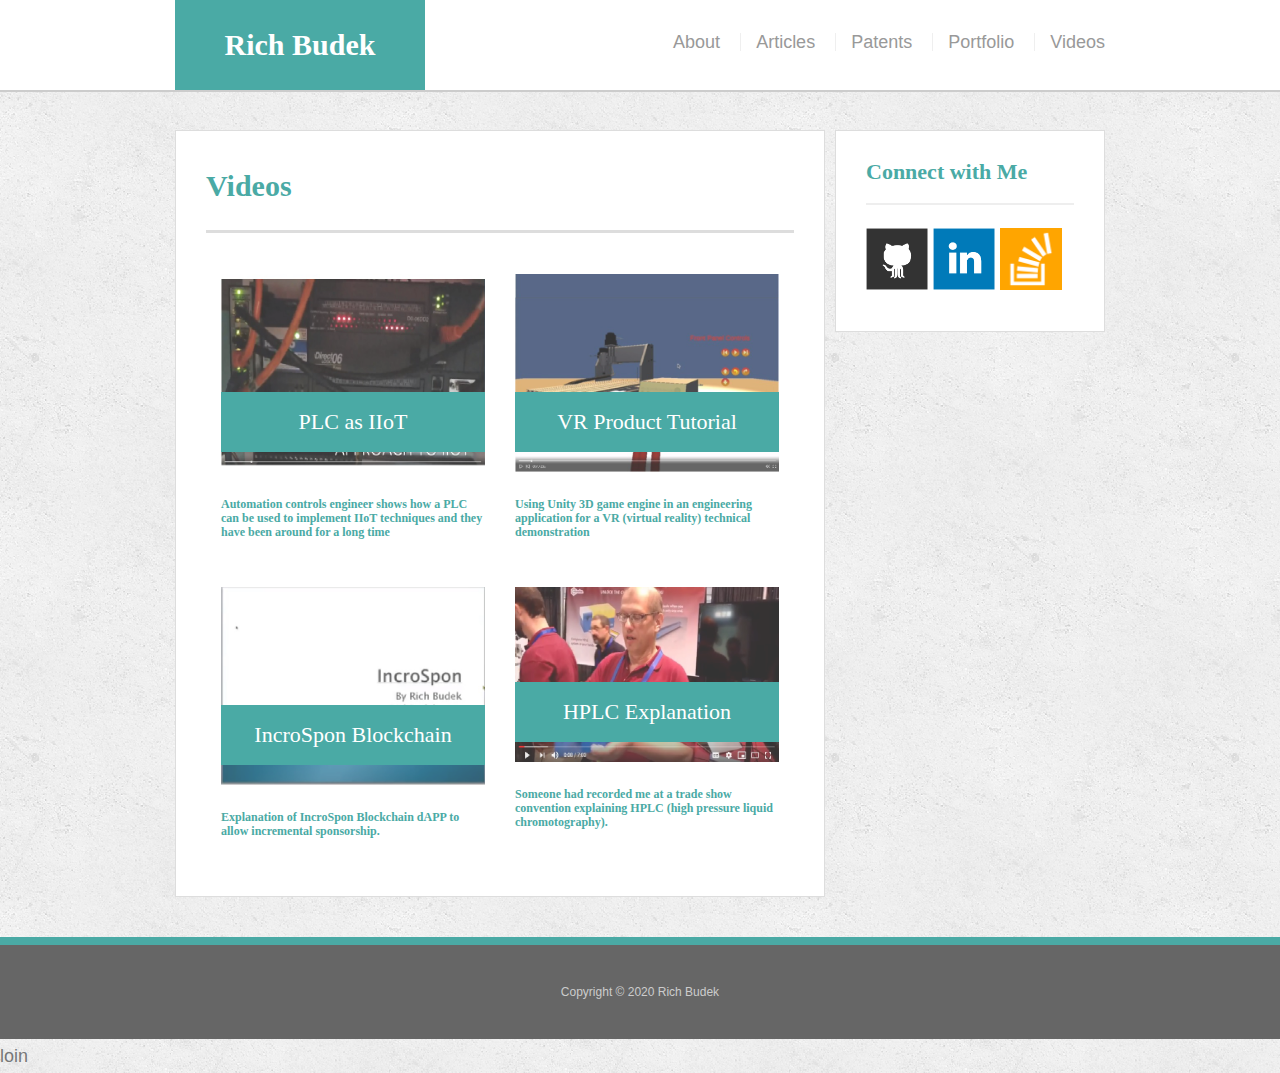
<file: videos.html>
<!doctype html>
<html lang="en-us">

<head>
    <meta charset="utf-8">
    <meta name="viewport" content="width=device-width, initial-scale=1">
    <title>Videos | Rich Budek</title>
    <link rel="stylesheet" href="https://maxcdn.bootstrapcdn.com/bootstrap/3.4.1/css/bootstrap.min.css">
    <script src="https://ajax.googleapis.com/ajax/libs/jquery/3.5.1/jquery.min.js"></script>
    <script src="https://maxcdn.bootstrapcdn.com/bootstrap/3.4.1/js/bootstrap.min.js"></script>
    <style>
        /* Remove the navbar's default margin-bottom and rounded borders */
        
        .navbar {
            margin-bottom: 0;
            border-radius: 0;
        }
        /* Add a gray background color and some padding to the footer */
        
        footer {
            background-color: #f2f2f2;
            padding: 25px;
        }
    </style>

    <link rel="stylesheet" type="text/css" href="assets/css/reset.css">
    <link rel="stylesheet" type="text/css" href="assets/css/style.css">
</head>

<body>
    <header id="masthead">
        <div class="container">
            <a href="index.html" id="logo">Rich Budek</a>
            <nav>
                <a href="about.html">About</a>
                <a href="articles.html">Articles</a>
                <a href="patents.html">Patents</a>
                <a href="index.html">Portfolio</a>
                <a href="videos.html">Videos</a>
                <!-- <a href="contact.html">Contact</a> -->
            </nav>
        </div>
    </header>

    <div id="main-container" class="container">
        <section class="main-section">
            <h1>Videos</h1>

            <div class="container-fluid bg-3 text-center">
                <div class="row">
                    <div class="col-sm-6">

                    </div>
                    <div class="col-sm-6">

                    </div>

                    <div class="col-sm-6">
                        <a href="https://youtu.be/HV8wZyCLBAI">
                            <div class="work">
                                <img src="assets/images/Video_IIoT_01.JPG" style="width:100%" class="img-responsive" alt="IIoT">

                                <h3>
                                    <span>PLC as IIoT</span>
                                </h3>
                            </div>
                        </a>
                        <h5>Automation controls engineer shows how a PLC can be used to implement IIoT techniques and they have been around for a long time &nbsp; </h5>
                        <h5>&nbsp;</h5>
                    </div>

                    <div class="col-sm-6">
                        <a href="https://www.youtube.com/watch?v=Vdk15lMeBwg&t=52s">
                            <div class="work">
                                <img src="assets/images/Video_ProdTutorial_01.jpg" style="width:100%" class="img-responsive" alt="game engine">

                                <h3>
                                    <span>VR Product Tutorial</span>
                                </h3>
                            </div>
                        </a>
                        <h5>Using Unity 3D game engine in an engineering application for a VR (virtual reality) technical demonstration &nbsp; </h5>
                        <h5>&nbsp;</h5>
                        <h5>&nbsp;</h5>
                    </div>

                    <div class="col-sm-6">
                        <a href="https://www.youtube.com/watch?v=pfuYmYTE6po">
                            <div class="work">
                                <img src="assets/images/Video_IncroSpon_01.jpg" style="width:100%" class="img-responsive" alt="game engine">

                                <h3>
                                    <span>IncroSpon Blockchain</span>
                                </h3>
                            </div>
                        </a>
                        <h5>Explanation of IncroSpon Blockchain dAPP to allow incremental sponsorship. &nbsp; </h5>
                        <h5>&nbsp;</h5>
                        <h5>&nbsp;</h5>
                    </div>

                    <div class="col-sm-6">
                        <a href="https://www.youtube.com/watch?v=YSuZ6VJ-4YE">
                            <div class="work">
                                <img src="assets/images/Video_Cromite_01.JPG" style="width:100%" class="img-responsive" alt="game engine">

                                <h3>
                                    <span>HPLC Explanation</span>
                                </h3>
                            </div>
                        </a>
                        <h5>Someone had recorded me at a trade show convention explaining HPLC (high pressure liquid chromotography). &nbsp; </h5>
                        <h5>&nbsp;</h5>
                        <h5>&nbsp;</h5>
                    </div>

                    <div class="col-sm-6">
                    </div>

                </div>
            </div>
        </section>

        <section class="sidebar">
            <div id="connect">
                <h2>Connect with Me</h2>

                <a href="https://github.com/RichBu"><img src="assets/images/github-128.png" class="social" alt="GitHub" /></a>
                <a href="https://www.linkedin.com/in/rich-budek"><img src="assets/images/linkedin-128.png" class="social" alt="LinkedIn" /></a>
                <a href="#"><img src="assets/images/stackoverflow-128.png" class="social" alt="Stack Overflow" /></a>
            </div>
        </section>
    </div>

    <footer>
        <div class="container">
            Copyright &copy; 2020 Rich Budek
        </div>
    </footer>
</body>

</html>loin
</file>
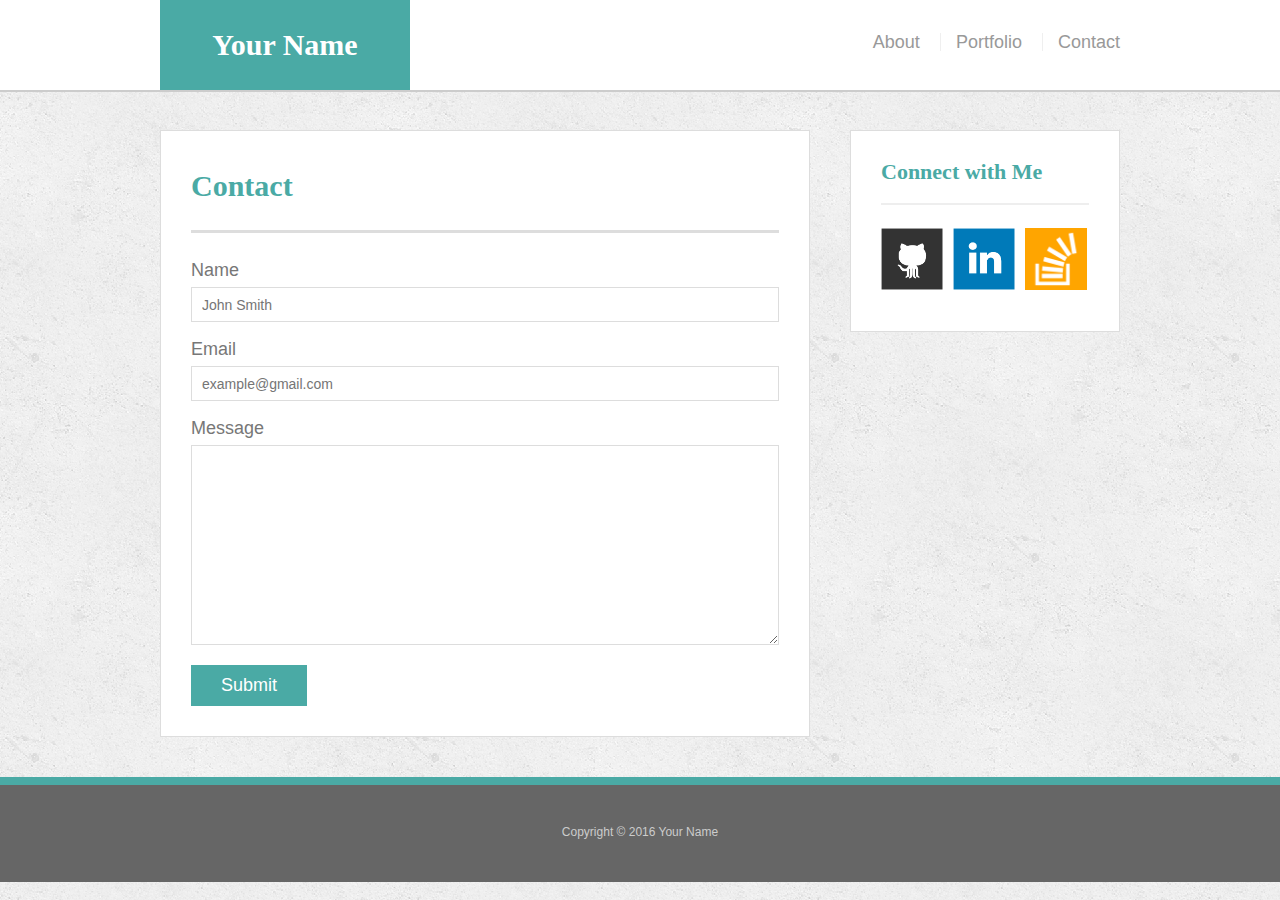
<file: bonus/hover-styles.html>
<!doctype html>
<html lang="en-us">

<head>
  <meta charset="UTF-8">
  <title>Hover Styling</title>
  <link rel="stylesheet" type="text/css" href="assets/css/reset.css">
  <link rel="stylesheet" type="text/css" href="assets/css/style.css">
</head>

<body>

  <header id="masthead">
    <div class="container">
      <a href="#" id="logo">Your Name</a>
      <nav>
        <a href="#">About</a>
        <a href="#">Portfolio</a>
        <a href="#">Contact</a>
      </nav>
    </div>
  </header>

  <div id="main-container" class="container">
    <section class="main-section">
      <h1>Contact</h1>

      <form id="contact-form">
        <ul>
          <li>
            <label for="name">Name</label>
            <input type="text" id="name" name="name" placeholder="John Smith" required="required">
          </li>
          <li>
            <label for="email">Email</label>
            <input type="email" id="email" name="email" placeholder="example@gmail.com" required="required">
          </li>
          <li>
            <label for="message">Message</label>
            <textarea id="message" name="message" required="required"></textarea>
          </li>
        </ul>
        <input type="submit">
      </form>

    </section>

    <section class="sidebar">
      <div id="connect">
        <h2>Connect with Me</h2>

        <img src="assets/images/github-128.png" class="social" alt="Github">
        <img src="assets/images/linkedin-128.png" class="social" alt="LinkedIn">
        <img src="assets/images/stackoverflow-128.png" class="social" alt="Stack Overflow">
      </div>
    </section>
  </div>

  <footer>
    <div class="container">
      Copyright &copy; 2016 Your Name
    </div>
  </footer>
</body>

</html>
</file>
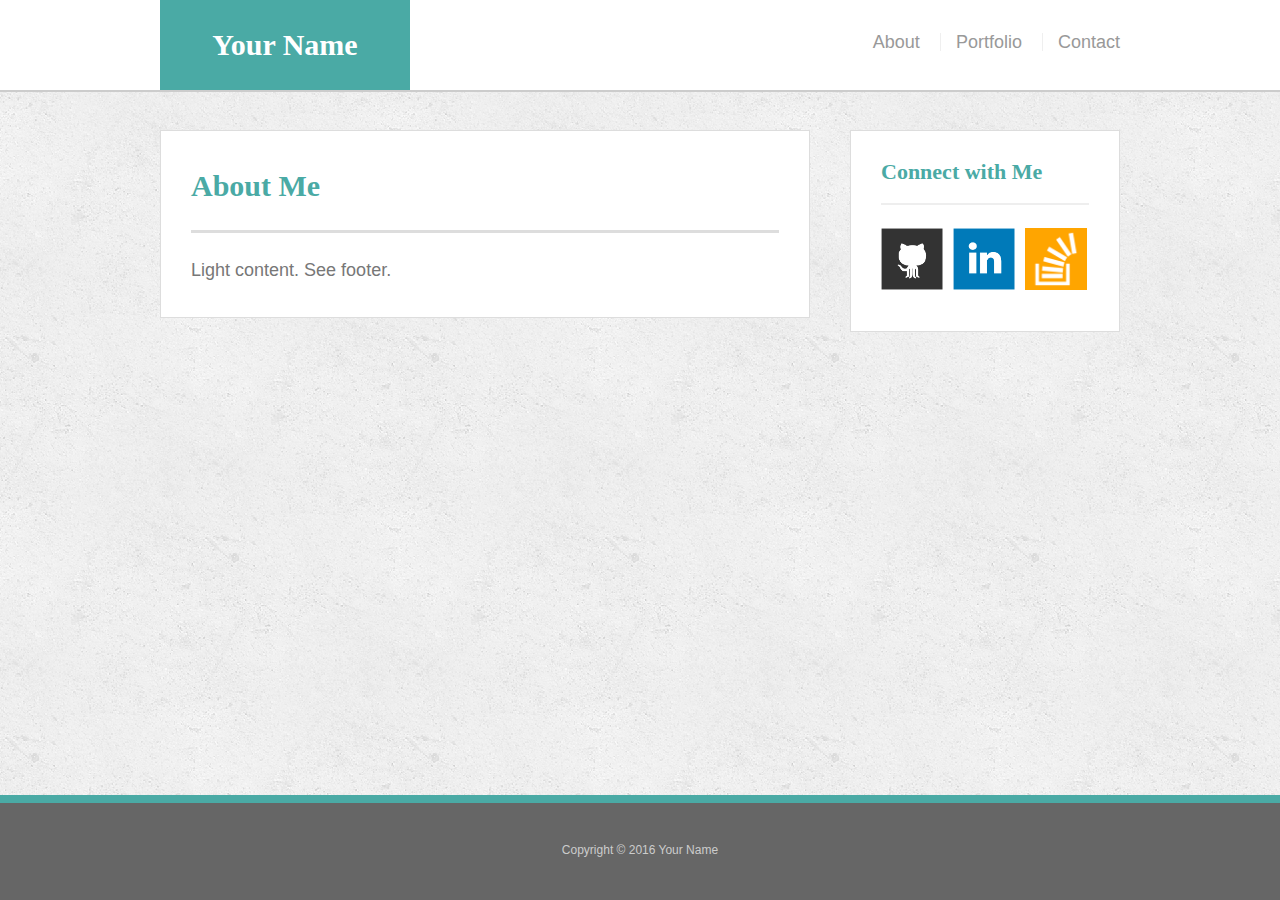
<file: bonus/sticky-footer.html>
<!doctype html>
<html lang="en-us">

<head>
  <meta charset="UTF-8">
  <title>Sticky Footer</title>
  <link rel="stylesheet" type="text/css" href="assets/css/reset.css">
  <link rel="stylesheet" type="text/css" href="assets/css/style.css">
</head>

<body>

  <header id="masthead">
    <div class="container">
      <a href="#" id="logo">Your Name</a>
      <nav>
        <a href="#">About</a>
        <a href="#">Portfolio</a>
        <a href="#">Contact</a>
      </nav>
    </div>
  </header>

  <div class="wrapper">
    <div id="main-container" class="container">
      <section class="main-section">
        <h1>About Me</h1>

        <p>Light content. See footer.</p>

      </section>

      <section class="sidebar">
        <div id="connect">
          <h2>Connect with Me</h2>

          <img src="assets/images/github-128.png" class="social" alt="Github">
          <img src="assets/images/linkedin-128.png" class="social" alt="LinkedIn">
          <img src="assets/images/stackoverflow-128.png" class="social" alt="Stack Overflow">
        </div>
      </section>

      <div class="push"></div>
    </div>
  </div>

  <footer>
    <div class="container">
      Copyright &copy; 2016 Your Name
    </div>
  </footer>
</body>

</html>
</file>
<file: assets/css/style.css>
/* body */

body {
    font-family: Arial, "Helvetica Neue", Helvetica, sans-serif;
    font-size: 18px;
    line-height: 34px;
    color: #777;
    background: url("../images/concrete_seamless.png");
}

* {
    box-sizing: border-box;
}
/* general */

.container {
    width: 100%;
    max-width: 960px;
    margin: 0 auto;
    clear: both;
}

h1,
h2,
h3,
p {
    margin-bottom: 20px;
}

p:last-child {
    margin-bottom: 0;
}

h1,
h2,
h3 {
    font-family: Georgia, Times, "Times New Roman", serif;
    font-weight: 700;
    color: #4aaaa5;
}

h1 {
    padding-bottom: 20px;
    font-size: 30px;
    line-height: 49px;
    border-bottom: 3px solid #ddd;
}

h2,
h3 {
    font-size: 22px;
}

h5 {
    font-family: Georgia, Times, "Times New Roman", serif;
    font-weight: 700;
    font-size: 12px;
    color: #4aaaa5;
    text-align: left;
    padding: 0px;
    line-height: 14px;
}
/* header */

#masthead {
    position: fixed;
    z-index: 99;
    width: 100%;
    margin: 0 0 30px;
    overflow: auto;
    color: #fff;
    background: #fff;
    border-bottom: 2px solid #ccc;
}

#logo {
    float: left;
    width: 250px;
    height: 90px;
    font-family: Georgia, Times, "Times New Roman", serif;
    font-size: 30px;
    font-weight: 700;
    line-height: 90px;
    color: #fff;
    text-align: center;
    text-decoration: none;
    background: #4aaaa5;
}

.bttn_click {
    float: left;
    width: 250px;
    height: 120px;
    font-family: Georgia, Times, "Times New Roman", serif;
    font-size: 20px;
    font-weight: 700;
    line-height: 30px;
    color: #fff;
    text-align: center;
    text-decoration: none;
    background: #4aaaa5;
    margin: 5px;
}

.bttn_click2 {
    float: left;
    width: 250px;
    height: 60px;
    font-family: Georgia, Times, "Times New Roman", serif;
    font-size: 15px;
    font-weight: 700;
    line-height: 20px;
    color: #fff;
    text-align: center;
    text-decoration: none;
    background: #4aaaa5;
    margin: 5px;
}

nav {
    float: right;
    margin-top: 25px;
}

nav a {
    display: inline-block;
    padding-left: 15px;
    margin-left: 15px;
    line-height: 18px;
    color: #999;
    text-decoration: none;
    border-left: 1px solid #efefef;
}

nav a:first-child {
    border-left: 0 none;
}
/* footer */

footer {
    padding: 30px 0;
    clear: both;
    font-size: 12px;
    color: #fff;
    color: #ccc;
    text-align: center;
    background: #666;
    border-top: 8px solid #4aaaa5;
}
/* sidebar */

.sidebar {
    float: right;
    width: 100%;
    max-width: 270px;
    padding: 30px;
    margin-bottom: 20px;
    background: #fff;
    border: 1px solid #ddd;
}

h3,
.sidebar h2 {
    padding-bottom: 20px;
    margin-bottom: 15px;
    line-height: 22px;
    border-bottom: 2px solid #eee;
}

.social {
    width: 62px;
    height: 62px;
    margin-top: 8px;
    margin-right: 5px;
}

.social:last-child {
    margin-right: 0;
}
/* main */

#main-container {
    padding-top: 130px;
}

.main-section {
    float: left;
    width: 100%;
    max-width: 650px;
    padding: 30px;
    margin: 0 0 40px;
    background: #fff;
    border: 1px solid #ddd;
}
/* portfolio page */

.work {
    position: relative;
    float: left;
    /* width was 274px */
    width: 100%;
    margin: 20px 0 25px;
    overflow: auto;
}

.work:nth-child(even) {
    margin-right: 40px;
}

.work img {
    width: 100%;
    border: 0 none;
    opacity: 0.8;
}

.work h3 {
    position: absolute;
    bottom: 20px;
    width: 100%;
    padding: 15px;
    margin-bottom: 0;
    font-weight: 300;
    line-height: 30px;
    color: #fff;
    text-align: center;
    background: #4aaaa5;
    border-bottom: 0;
}

.auth-image {
    float: left;
    width: 200px;
    height: auto;
    margin-top: 10px;
    margin-right: 25px;
}
/* contact page */

.banner-text {
    font-size: 22px;
    font-family: Georgia, Times, "Times New Roman", serif;
    font-weight: 700;
    padding-bottom: 17px;
    position: absolute;
    bottom: 20px;
    width: 100%;
    padding: 12px;
    margin-bottom: 0;
    font-weight: 300;
    line-height: 24px;
    color: #fff;
    text-align: center;
    background: #4aaaa5;
    border-bottom: 0;
}


#contact-form ul {
    margin-bottom: 20px;
}

#contact-form li {
    margin-bottom: 10px;
}

label,
input[type=text],
input[type=email],
textarea {
    display: block;
    width: 100%;
}

input[type=text],
input[type=email],
textarea {
    height: 35px;
    padding: 0 10px;
    font-size: 14px;
    border: 1px solid #ddd;
}

textarea {
    height: 200px;
}

input[type=submit] {
    padding: 10px 30px;
    font-size: 18px;
    color: #fff;
    cursor: pointer;
    background: #4aaaa5;
    border: 0 none;
}


.thick {
    height: 3px;
    background-color: #4aaaa5;
    border: none;
}

.patent-heading {
    padding-left: 15px;
    padding-right: 15px;
    text-align: justify;
}

.soft-port-div {
    height: 299px;
}
/* media queries to add responsiveness without using Bootstrap  */

@media screen and (max-width:968px) {
    .container {
        max-width: 960px
    }
    .main-section {
        max-width: 650px;
    }
    .body {
        /* no changes for now */
    }
}

@media screen and (max-width:768px) {
    .container {
        max-width: 760px
    }
    .main-section {
        max-width: 650px;
    }
    .body {
        /* no changes */
    }
}

@media screen and (max-width:640px) {
    .container {
        max-width: 640px
    }
    .main-section {
        max-width: 400px;
    }
}
</file>
<file: bonus/assets/css/style.css>
body {
  font-family: Arial, "Helvetica Neue", Helvetica, sans-serif;
  font-size: 18px;
  line-height: 34px;
  color: #777;
  background: url("../images/concrete_seamless.png");
}

* {
  box-sizing: border-box;
  margin: 0;
}

/* sticky footer styling */

/* https://css-tricks.com/snippets/css/sticky-footer/ */

html,
body {
  height: 100%;
}

.wrapper {
  height: auto !important;
  height: 100%;
  min-height: 100%;
  margin: 0 auto -105px;
}

footer,
.push {
  height: 105px;
}

/* end sticky footer styling */

/* start hover styling */

#logo:hover,
input[type=submit]:hover {
  background: #5e7f7e;
}

nav a:hover {
  color: #5e7f7e;
}

.social:hover {
  cursor: pointer;
  opacity: 0.8;
}

/* end hover styling */

/* general styling */

.container {
  width: 100%;
  max-width: 960px;
  margin: 0 auto;
  clear: both;
}

h1,
h2,
h3,
p {
  margin-bottom: 20px;
}

p:last-child {
  margin-bottom: 0;
}

h1,
h2,
h3 {
  font-family: Georgia, Times, "Times New Roman", serif;
  font-weight: 700;
  color: #4aaaa5;
}

h1 {
  padding-bottom: 20px;
  font-size: 30px;
  line-height: 49px;
  border-bottom: 3px solid #ddd;
}

h2,
h3 {
  font-size: 22px;
}

/* header */

#masthead {
  position: fixed;
  z-index: 99;
  width: 100%;
  margin: 0 0 30px;
  overflow: auto;
  color: #fff;
  background: #fff;
  border-bottom: 2px solid #ccc;
}

#logo {
  float: left;
  width: 250px;
  height: 90px;
  font-family: Georgia, Times, "Times New Roman", serif;
  font-size: 30px;
  font-weight: 700;
  line-height: 90px;
  color: #fff;
  text-align: center;
  text-decoration: none;
  background: #4aaaa5;
}

nav {
  float: right;
  margin-top: 25px;
}

nav a {
  display: inline-block;
  padding-left: 15px;
  margin-left: 15px;
  line-height: 18px;
  color: #999;
  text-decoration: none;
  border-left: 1px solid #efefef;
}

nav a:first-child {
  border-left: 0 none;
}

/* footer */

footer {
  padding: 30px 0;
  clear: both;
  font-size: 12px;
  color: #fff;
  color: #ccc;
  text-align: center;
  background: #666;
  border-top: 8px solid #4aaaa5;
}

/* sidebar */

.sidebar {
  float: right;
  width: 100%;
  max-width: 270px;
  padding: 30px;
  margin-bottom: 20px;
  background: #fff;
  border: 1px solid #ddd;
}

h3,
.sidebar h2 {
  padding-bottom: 20px;
  margin-bottom: 15px;
  line-height: 22px;
  border-bottom: 2px solid #eee;
}

.social {
  width: 62px;
  height: 62px;
  margin-top: 8px;
  margin-right: 5px;
}

.social:last-child {
  margin-right: 0;
}

/* main */

#main-container {
  padding-top: 130px;
}

.main-section {
  float: left;
  width: 100%;
  max-width: 650px;
  padding: 30px;
  margin: 0 0 40px;
  background: #fff;
  border: 1px solid #ddd;
}

/* contact page */

#contact-form ul {
  margin-bottom: 20px;
}

#contact-form li {
  margin-bottom: 10px;
}

label,
input[type=text],
input[type=email],
textarea {
  display: block;
  width: 100%;
}

input[type=text],
input[type=email],
textarea {
  height: 35px;
  padding: 0 10px;
  font-size: 14px;
  border: 1px solid #ddd;
}

textarea {
  height: 200px;
}

input[type=submit] {
  padding: 10px 30px;
  font-size: 18px;
  color: #fff;
  cursor: pointer;
  background: #4aaaa5;
  border: 0 none;
}
</file>
